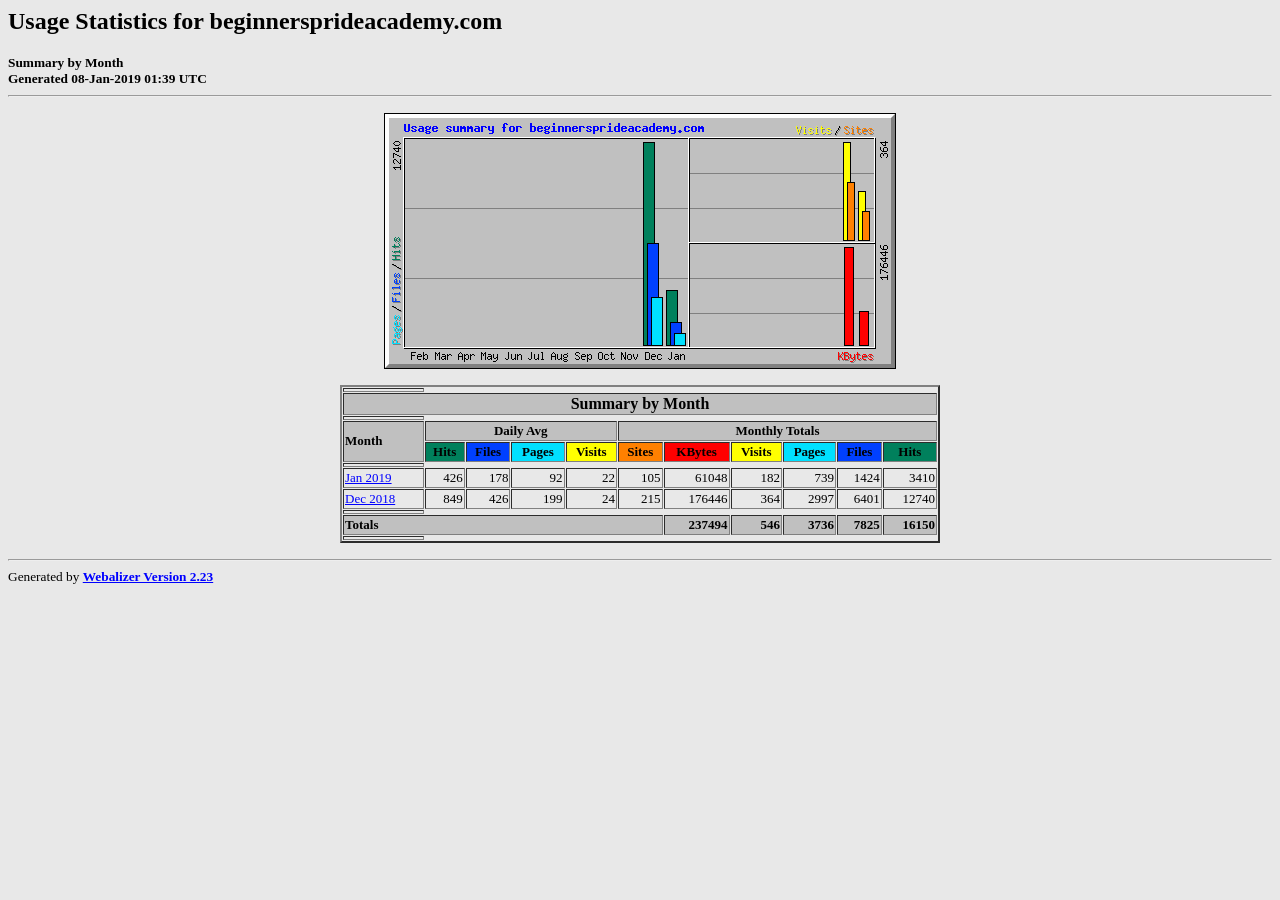
<file: stats/index.html>
<!DOCTYPE HTML PUBLIC "-//W3C//DTD HTML 4.0 Transitional//EN">

<!-- Generated by The Webalizer  Ver. 2.23-08 -->
<!--                                          -->
<!-- Copyright 1997-2013  Bradford L. Barrett -->
<!--                                          -->
<!-- Distributed under the GNU GPL  Version 2 -->
<!--        Full text may be found at:        -->
<!--         http://www.webalizer.org         -->
<!--                                          -->
<!--  Give the power back to the programmers  -->
<!--   Support the Free Software Foundation   -->
<!--           (http://www.fsf.org)           -->
<!--                                          -->
<!-- *** Generated: 08-Jan-2019 01:39 UTC *** -->

<HTML lang="en">
<HEAD>
 <TITLE>Usage Statistics for beginnersprideacademy.com - Summary by Month</TITLE>
</HEAD>

<BODY BGCOLOR="#E8E8E8" TEXT="#000000" LINK="#0000FF" VLINK="#FF0000">
<H2>Usage Statistics for beginnersprideacademy.com</H2>
<SMALL><STRONG>
Summary by Month<BR>
Generated 08-Jan-2019 01:39 UTC<BR>
</STRONG></SMALL>
<CENTER>
<HR>
<P>
<IMG SRC="usage.png" ALT="Usage summary for beginnersprideacademy.com" HEIGHT=256 WIDTH=512><P>
<TABLE WIDTH=600 BORDER=2 CELLSPACING=1 CELLPADDING=1>
<TR><TH HEIGHT=4></TH></TR>
<TR><TH COLSPAN=11 BGCOLOR="#C0C0C0" ALIGN=center>Summary by Month</TH></TR>
<TR><TH HEIGHT=4></TH></TR>
<TR><TH ALIGN=left ROWSPAN=2 BGCOLOR="#C0C0C0"><FONT SIZE="-1">Month</FONT></TH>
<TH ALIGN=center COLSPAN=4 BGCOLOR="#C0C0C0"><FONT SIZE="-1">Daily Avg</FONT></TH>
<TH ALIGN=center COLSPAN=6 BGCOLOR="#C0C0C0"><FONT SIZE="-1">Monthly Totals</FONT></TH></TR>
<TR><TH ALIGN=center BGCOLOR="#00805c"><FONT SIZE="-1">Hits</FONT></TH>
<TH ALIGN=center BGCOLOR="#0040ff"><FONT SIZE="-1">Files</FONT></TH>
<TH ALIGN=center BGCOLOR="#00e0ff"><FONT SIZE="-1">Pages</FONT></TH>
<TH ALIGN=center BGCOLOR="#ffff00"><FONT SIZE="-1">Visits</FONT></TH>
<TH ALIGN=center BGCOLOR="#ff8000"><FONT SIZE="-1">Sites</FONT></TH>
<TH ALIGN=center BGCOLOR="#ff0000"><FONT SIZE="-1">KBytes</FONT></TH>
<TH ALIGN=center BGCOLOR="#ffff00"><FONT SIZE="-1">Visits</FONT></TH>
<TH ALIGN=center BGCOLOR="#00e0ff"><FONT SIZE="-1">Pages</FONT></TH>
<TH ALIGN=center BGCOLOR="#0040ff"><FONT SIZE="-1">Files</FONT></TH>
<TH ALIGN=center BGCOLOR="#00805c"><FONT SIZE="-1">Hits</FONT></TH></TR>
<TR><TH HEIGHT=4></TH></TR>
<TR><TD NOWRAP><A HREF="usage_201901.html"><FONT SIZE="-1">Jan 2019</FONT></A></TD>
<TD ALIGN=right><FONT SIZE="-1">426</FONT></TD>
<TD ALIGN=right><FONT SIZE="-1">178</FONT></TD>
<TD ALIGN=right><FONT SIZE="-1">92</FONT></TD>
<TD ALIGN=right><FONT SIZE="-1">22</FONT></TD>
<TD ALIGN=right><FONT SIZE="-1">105</FONT></TD>
<TD ALIGN=right><FONT SIZE="-1">61048</FONT></TD>
<TD ALIGN=right><FONT SIZE="-1">182</FONT></TD>
<TD ALIGN=right><FONT SIZE="-1">739</FONT></TD>
<TD ALIGN=right><FONT SIZE="-1">1424</FONT></TD>
<TD ALIGN=right><FONT SIZE="-1">3410</FONT></TD></TR>
<TR><TD NOWRAP><A HREF="usage_201812.html"><FONT SIZE="-1">Dec 2018</FONT></A></TD>
<TD ALIGN=right><FONT SIZE="-1">849</FONT></TD>
<TD ALIGN=right><FONT SIZE="-1">426</FONT></TD>
<TD ALIGN=right><FONT SIZE="-1">199</FONT></TD>
<TD ALIGN=right><FONT SIZE="-1">24</FONT></TD>
<TD ALIGN=right><FONT SIZE="-1">215</FONT></TD>
<TD ALIGN=right><FONT SIZE="-1">176446</FONT></TD>
<TD ALIGN=right><FONT SIZE="-1">364</FONT></TD>
<TD ALIGN=right><FONT SIZE="-1">2997</FONT></TD>
<TD ALIGN=right><FONT SIZE="-1">6401</FONT></TD>
<TD ALIGN=right><FONT SIZE="-1">12740</FONT></TD></TR>
<TR><TH HEIGHT=4></TH></TR>
<TR><TH BGCOLOR="#C0C0C0" COLSPAN=6 ALIGN=left><FONT SIZE="-1">Totals</FONT></TH>
<TH BGCOLOR="#C0C0C0" ALIGN=right><FONT SIZE="-1">237494</FONT></TH>
<TH BGCOLOR="#C0C0C0" ALIGN=right><FONT SIZE="-1">546</FONT></TH>
<TH BGCOLOR="#C0C0C0" ALIGN=right><FONT SIZE="-1">3736</FONT></TH>
<TH BGCOLOR="#C0C0C0" ALIGN=right><FONT SIZE="-1">7825</FONT></TH>
<TH BGCOLOR="#C0C0C0" ALIGN=right><FONT SIZE="-1">16150</FONT></TH></TR>
<TR><TH HEIGHT=4></TH></TR>
</TABLE>
</CENTER>
<P>
<HR>
<TABLE WIDTH="100%" CELLPADDING=0 CELLSPACING=0 BORDER=0>
<TR>
<TD ALIGN=left VALIGN=top>
<SMALL>Generated by
<A HREF="http://www.webalizer.org/"><STRONG>Webalizer Version 2.23</STRONG></A>
</SMALL>
</TD>
</TR>
</TABLE>

<!-- Webalizer Version 2.23-08 (Mod: 26-Aug-2013) -->

</BODY>
</HTML>
</file>
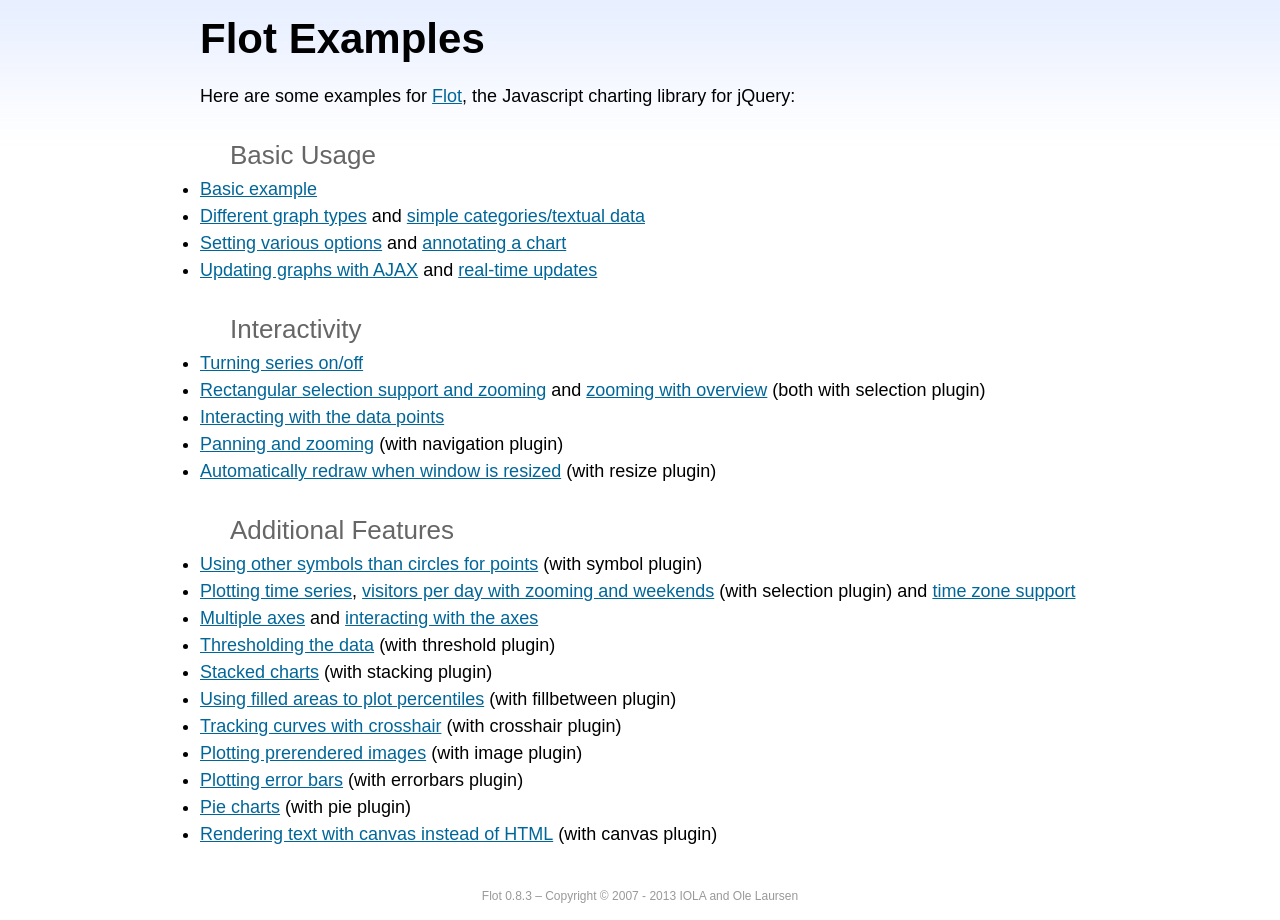
<file: admin/assets/assets/libs/flot/examples/index.html>
<!DOCTYPE html PUBLIC "-//W3C//DTD HTML 4.01//EN" "http://www.w3.org/TR/html4/strict.dtd">
<html>
<head>
	<meta http-equiv="Content-Type" content="text/html; charset=utf-8">
	<title>Flot Examples</title>
	<link href="examples.css" rel="stylesheet" type="text/css">
	<style>

	h3 {
		margin-top: 30px;
		margin-bottom: 5px;
	}

	</style>
	<script language="javascript" type="text/javascript" src="../jquery.js"></script>
	<script language="javascript" type="text/javascript" src="../jquery.flot.js"></script>
	<script type="text/javascript">

	$(function() {

		// Add the Flot version string to the footer

		$("#footer").prepend("Flot " + $.plot.version + " &ndash; ");
	});

	</script>
</head>
<body>

	<div id="header">
		<h2>Flot Examples</h2>
	</div>

	<div id="content">

		<p>Here are some examples for <a href="http://www.flotcharts.org">Flot</a>, the Javascript charting library for jQuery:</p>

		<h3>Basic Usage</h3>

		<ul>
			<li><a href="basic-usage/index.html">Basic example</a></li>
			<li><a href="series-types/index.html">Different graph types</a> and <a href="categories/index.html">simple categories/textual data</a></li>
			<li><a href="basic-options/index.html">Setting various options</a> and <a href="annotating/index.html">annotating a chart</a></li>
			<li><a href="ajax/index.html">Updating graphs with AJAX</a> and <a href="realtime/index.html">real-time updates</a></li>
		</ul>

		<h3>Interactivity</h3>

		<ul>
			<li><a href="series-toggle/index.html">Turning series on/off</a></li>
			<li><a href="selection/index.html">Rectangular selection support and zooming</a> and <a href="zooming/index.html">zooming with overview</a> (both with selection plugin)</li>
			<li><a href="interacting/index.html">Interacting with the data points</a></li>
			<li><a href="navigate/index.html">Panning and zooming</a> (with navigation plugin)</li>
			<li><a href="resize/index.html">Automatically redraw when window is resized</a> (with resize plugin)</li>
		</ul>

		<h3>Additional Features</h3>

		<ul>
			<li><a href="symbols/index.html">Using other symbols than circles for points</a> (with symbol plugin)</li>
			<li><a href="axes-time/index.html">Plotting time series</a>, <a href="visitors/index.html">visitors per day with zooming and weekends</a> (with selection plugin) and <a href="axes-time-zones/index.html">time zone support</a></li>
			<li><a href="axes-multiple/index.html">Multiple axes</a> and <a href="axes-interacting/index.html">interacting with the axes</a></li>
			<li><a href="threshold/index.html">Thresholding the data</a> (with threshold plugin)</li>
			<li><a href="stacking/index.html">Stacked charts</a> (with stacking plugin)</li>
			<li><a href="percentiles/index.html">Using filled areas to plot percentiles</a> (with fillbetween plugin)</li>
			<li><a href="tracking/index.html">Tracking curves with crosshair</a> (with crosshair plugin)</li>
			<li><a href="image/index.html">Plotting prerendered images</a> (with image plugin)</li>
			<li><a href="series-errorbars/index.html">Plotting error bars</a> (with errorbars plugin)</li>
			<li><a href="series-pie/index.html">Pie charts</a> (with pie plugin)</li>
			<li><a href="canvas/index.html">Rendering text with canvas instead of HTML</a> (with canvas plugin)</li>
		</ul>

	</div>

	<div id="footer">
		Copyright &copy; 2007 - 2013 IOLA and Ole Laursen
	</div>

</body>
</html>
</file>
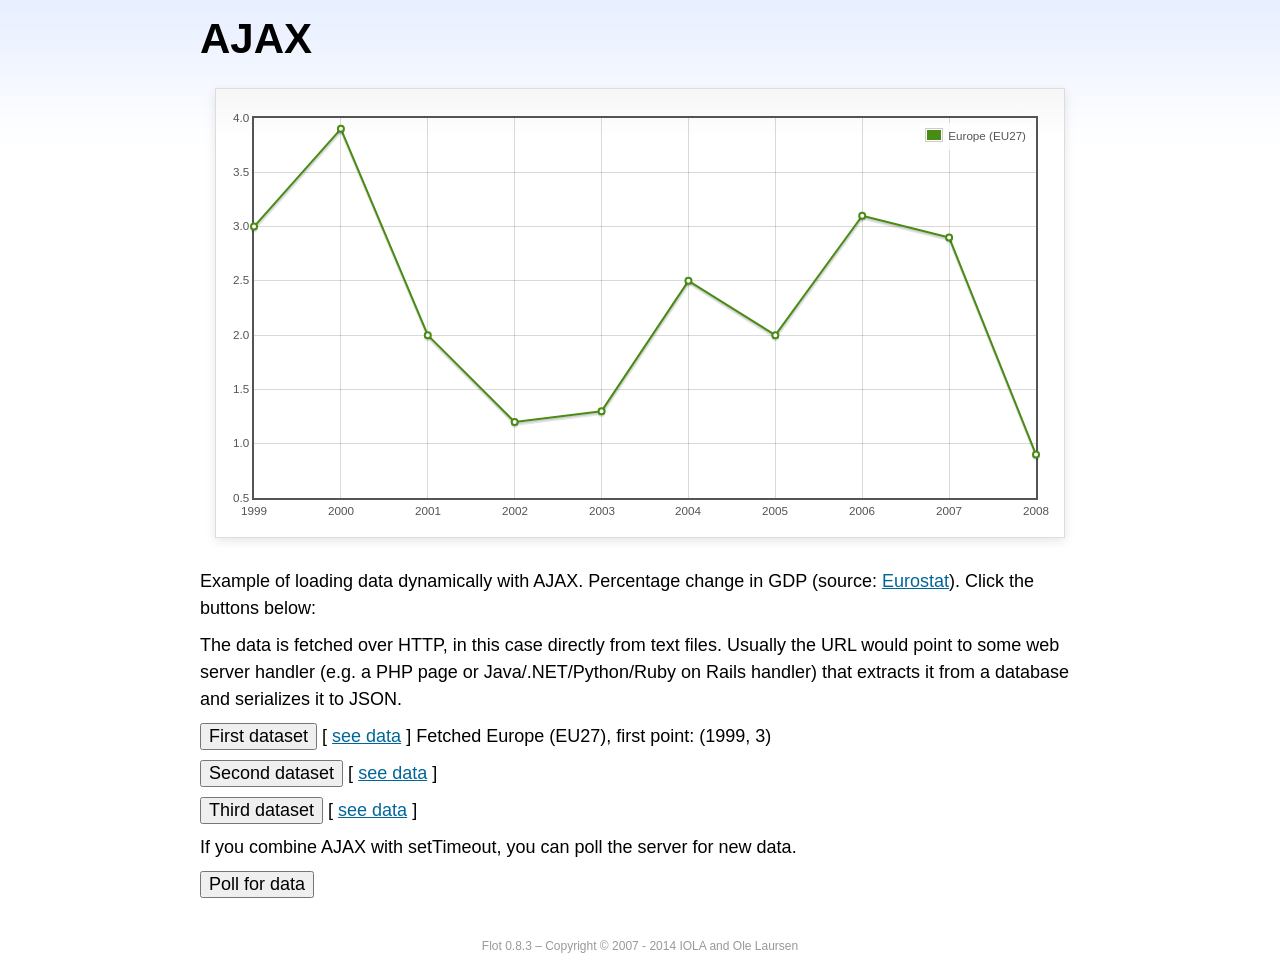
<file: admin/assets/assets/libs/flot/examples/ajax/index.html>
<!DOCTYPE html PUBLIC "-//W3C//DTD HTML 4.01//EN" "http://www.w3.org/TR/html4/strict.dtd">
<html>
<head>
	<meta http-equiv="Content-Type" content="text/html; charset=utf-8">
	<title>Flot Examples: AJAX</title>
	<link href="../examples.css" rel="stylesheet" type="text/css">
	<!--[if lte IE 8]><script language="javascript" type="text/javascript" src="../../excanvas.min.js"></script><![endif]-->
	<script language="javascript" type="text/javascript" src="../../jquery.js"></script>
	<script language="javascript" type="text/javascript" src="../../jquery.flot.js"></script>
	<script type="text/javascript">

	$(function() {

		var options = {
			lines: {
				show: true
			},
			points: {
				show: true
			},
			xaxis: {
				tickDecimals: 0,
				tickSize: 1
			}
		};

		var data = [];

		$.plot("#placeholder", data, options);

		// Fetch one series, adding to what we already have

		var alreadyFetched = {};

		$("button.fetchSeries").click(function () {

			var button = $(this);

			// Find the URL in the link right next to us, then fetch the data

			var dataurl = button.siblings("a").attr("href");

			function onDataReceived(series) {

				// Extract the first coordinate pair; jQuery has parsed it, so
				// the data is now just an ordinary JavaScript object

				var firstcoordinate = "(" + series.data[0][0] + ", " + series.data[0][1] + ")";
				button.siblings("span").text("Fetched " + series.label + ", first point: " + firstcoordinate);

				// Push the new data onto our existing data array

				if (!alreadyFetched[series.label]) {
					alreadyFetched[series.label] = true;
					data.push(series);
				}

				$.plot("#placeholder", data, options);
			}

			$.ajax({
				url: dataurl,
				type: "GET",
				dataType: "json",
				success: onDataReceived
			});
		});

		// Initiate a recurring data update

		$("button.dataUpdate").click(function () {

			data = [];
			alreadyFetched = {};

			$.plot("#placeholder", data, options);

			var iteration = 0;

			function fetchData() {

				++iteration;

				function onDataReceived(series) {

					// Load all the data in one pass; if we only got partial
					// data we could merge it with what we already have.

					data = [ series ];
					$.plot("#placeholder", data, options);
				}

				// Normally we call the same URL - a script connected to a
				// database - but in this case we only have static example
				// files, so we need to modify the URL.

				$.ajax({
					url: "data-eu-gdp-growth-" + iteration + ".json",
					type: "GET",
					dataType: "json",
					success: onDataReceived
				});

				if (iteration < 5) {
					setTimeout(fetchData, 1000);
				} else {
					data = [];
					alreadyFetched = {};
				}
			}

			setTimeout(fetchData, 1000);
		});

		// Load the first series by default, so we don't have an empty plot

		$("button.fetchSeries:first").click();

		// Add the Flot version string to the footer

		$("#footer").prepend("Flot " + $.plot.version + " &ndash; ");
	});

	</script>
</head>
<body>

	<div id="header">
		<h2>AJAX</h2>
	</div>

	<div id="content">

		<div class="demo-container">
			<div id="placeholder" class="demo-placeholder"></div>
		</div>

		<p>Example of loading data dynamically with AJAX. Percentage change in GDP (source: <a href="http://epp.eurostat.ec.europa.eu/tgm/table.do?tab=table&init=1&plugin=1&language=en&pcode=tsieb020">Eurostat</a>). Click the buttons below:</p>

		<p>The data is fetched over HTTP, in this case directly from text files. Usually the URL would point to some web server handler (e.g. a PHP page or Java/.NET/Python/Ruby on Rails handler) that extracts it from a database and serializes it to JSON.</p>

		<p>
			<button class="fetchSeries">First dataset</button>
			[ <a href="data-eu-gdp-growth.json">see data</a> ]
			<span></span>
		</p>

		<p>
			<button class="fetchSeries">Second dataset</button>
			[ <a href="data-japan-gdp-growth.json">see data</a> ]
			<span></span>
		</p>

		<p>
			<button class="fetchSeries">Third dataset</button>
			[ <a href="data-usa-gdp-growth.json">see data</a> ]
			<span></span>
		</p>

		<p>If you combine AJAX with setTimeout, you can poll the server for new data.</p>

		<p>
			<button class="dataUpdate">Poll for data</button>
		</p>

	</div>

	<div id="footer">
		Copyright &copy; 2007 - 2014 IOLA and Ole Laursen
	</div>

</body>
</html>
</file>
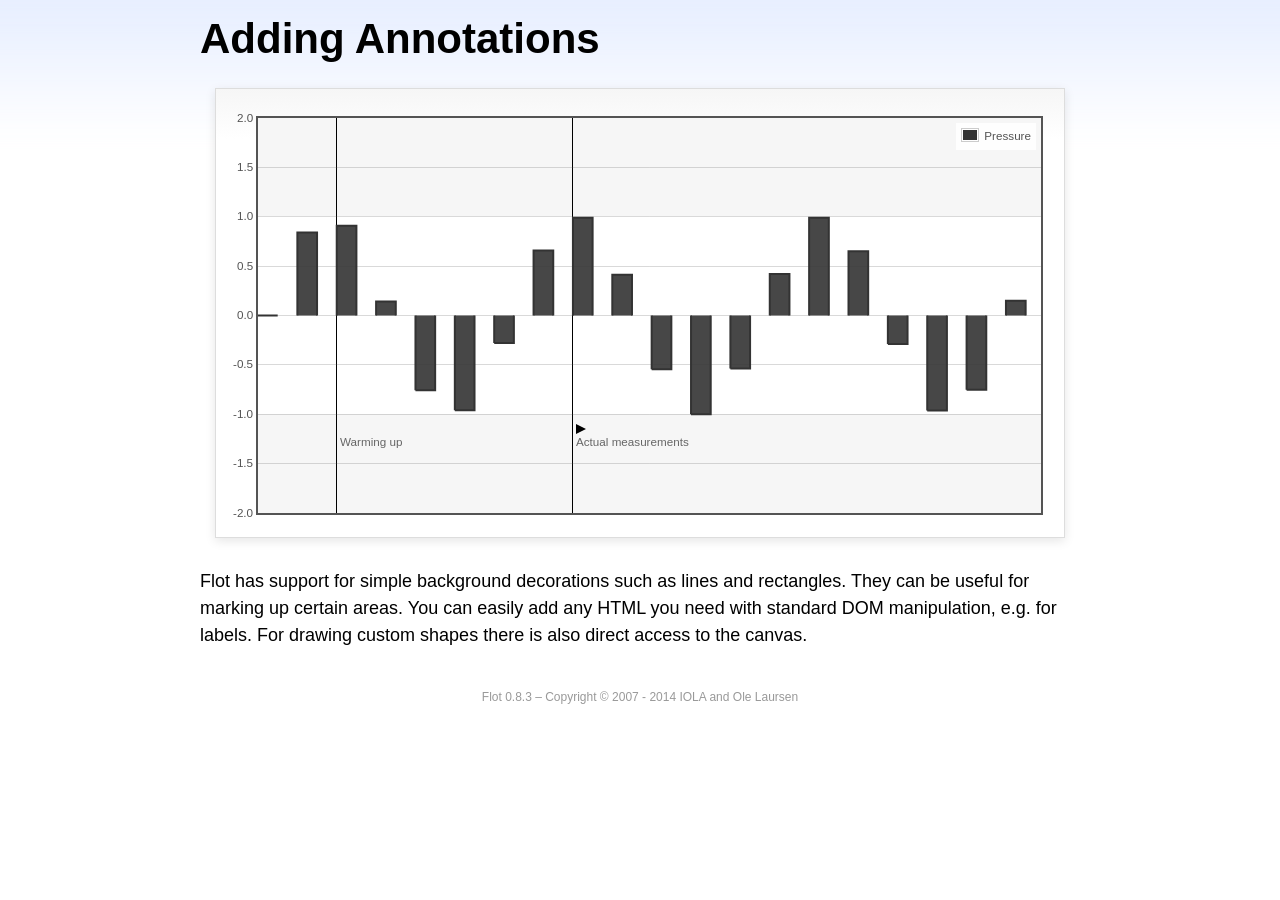
<file: admin/assets/assets/libs/flot/examples/annotating/index.html>
<!DOCTYPE html PUBLIC "-//W3C//DTD HTML 4.01//EN" "http://www.w3.org/TR/html4/strict.dtd">
<html>
<head>
	<meta http-equiv="Content-Type" content="text/html; charset=utf-8">
	<title>Flot Examples: Adding Annotations</title>
	<link href="../examples.css" rel="stylesheet" type="text/css">
	<!--[if lte IE 8]><script language="javascript" type="text/javascript" src="../../excanvas.min.js"></script><![endif]-->
	<script language="javascript" type="text/javascript" src="../../jquery.js"></script>
	<script language="javascript" type="text/javascript" src="../../jquery.flot.js"></script>
	<script type="text/javascript">

	$(function() {

		var d1 = [];
		for (var i = 0; i < 20; ++i) {
			d1.push([i, Math.sin(i)]);
		}

		var data = [{ data: d1, label: "Pressure", color: "#333" }];

		var markings = [
			{ color: "#f6f6f6", yaxis: { from: 1 } },
			{ color: "#f6f6f6", yaxis: { to: -1 } },
			{ color: "#000", lineWidth: 1, xaxis: { from: 2, to: 2 } },
			{ color: "#000", lineWidth: 1, xaxis: { from: 8, to: 8 } }
		];

		var placeholder = $("#placeholder");

		var plot = $.plot(placeholder, data, {
			bars: { show: true, barWidth: 0.5, fill: 0.9 },
			xaxis: { ticks: [], autoscaleMargin: 0.02 },
			yaxis: { min: -2, max: 2 },
			grid: { markings: markings }
		});

		var o = plot.pointOffset({ x: 2, y: -1.2});

		// Append it to the placeholder that Flot already uses for positioning

		placeholder.append("<div style='position:absolute;left:" + (o.left + 4) + "px;top:" + o.top + "px;color:#666;font-size:smaller'>Warming up</div>");

		o = plot.pointOffset({ x: 8, y: -1.2});
		placeholder.append("<div style='position:absolute;left:" + (o.left + 4) + "px;top:" + o.top + "px;color:#666;font-size:smaller'>Actual measurements</div>");

		// Draw a little arrow on top of the last label to demonstrate canvas
		// drawing

		var ctx = plot.getCanvas().getContext("2d");
		ctx.beginPath();
		o.left += 4;
		ctx.moveTo(o.left, o.top);
		ctx.lineTo(o.left, o.top - 10);
		ctx.lineTo(o.left + 10, o.top - 5);
		ctx.lineTo(o.left, o.top);
		ctx.fillStyle = "#000";
		ctx.fill();

		// Add the Flot version string to the footer

		$("#footer").prepend("Flot " + $.plot.version + " &ndash; ");
	});

	</script>
</head>
<body>

	<div id="header">
		<h2>Adding Annotations</h2>
	</div>

	<div id="content">

		<div class="demo-container">
			<div id="placeholder" class="demo-placeholder"></div>
		</div>

		<p>Flot has support for simple background decorations such as lines and rectangles. They can be useful for marking up certain areas. You can easily add any HTML you need with standard DOM manipulation, e.g. for labels. For drawing custom shapes there is also direct access to the canvas.</p>

	</div>

	<div id="footer">
		Copyright &copy; 2007 - 2014 IOLA and Ole Laursen
	</div>

</body>
</html>
</file>
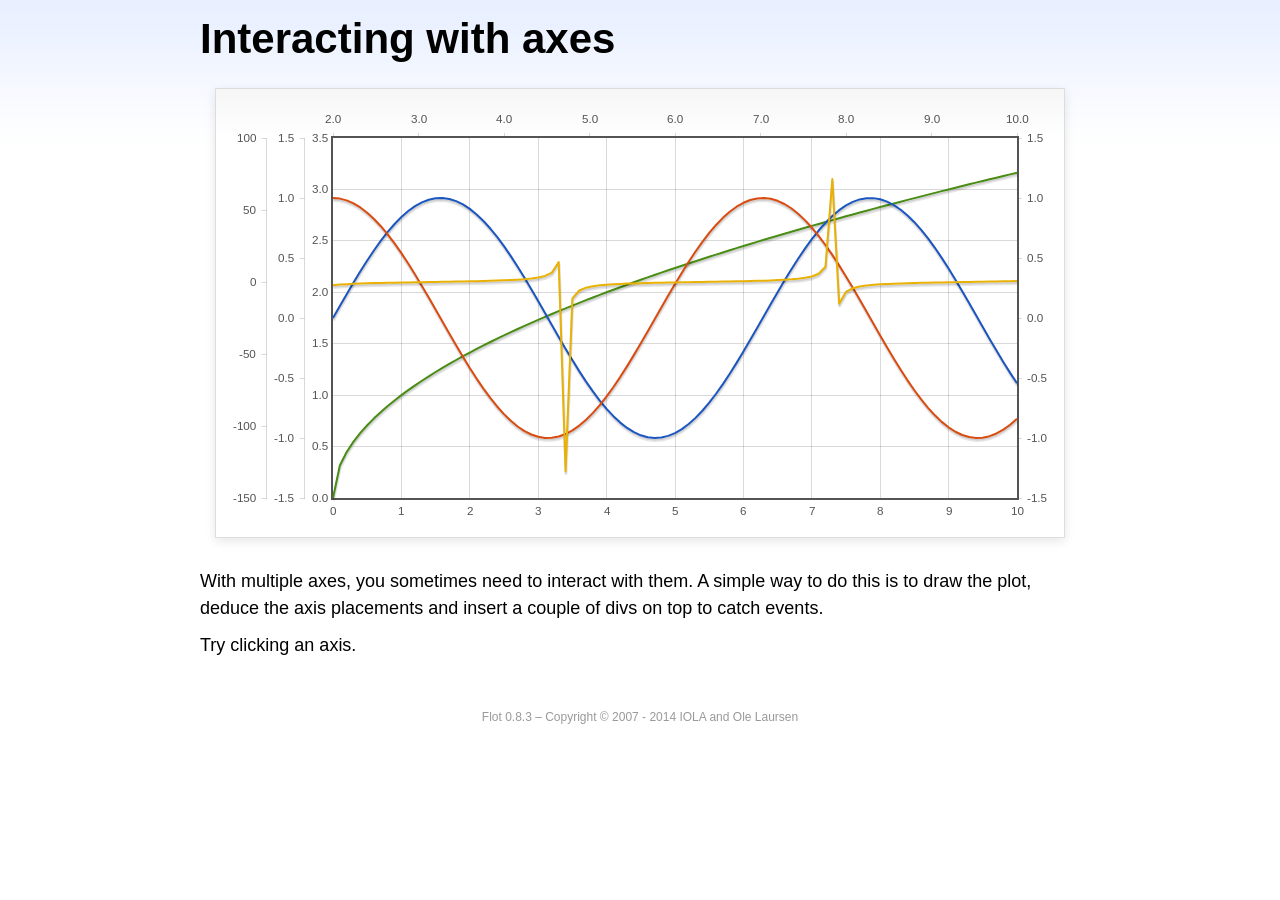
<file: admin/assets/assets/libs/flot/examples/axes-interacting/index.html>
<!DOCTYPE html PUBLIC "-//W3C//DTD HTML 4.01//EN" "http://www.w3.org/TR/html4/strict.dtd">
<html>
<head>
	<meta http-equiv="Content-Type" content="text/html; charset=utf-8">
	<title>Flot Examples: Interacting with axes</title>
	<link href="../examples.css" rel="stylesheet" type="text/css">
	<!--[if lte IE 8]><script language="javascript" type="text/javascript" src="../../excanvas.min.js"></script><![endif]-->
	<script language="javascript" type="text/javascript" src="../../jquery.js"></script>
	<script language="javascript" type="text/javascript" src="../../jquery.flot.js"></script>
	<script type="text/javascript">

	$(function() {

		function generate(start, end, fn) {
			var res = [];
			for (var i = 0; i <= 100; ++i) {
				var x = start + i / 100 * (end - start);
				res.push([x, fn(x)]);
			}
			return res;
		}

		var data = [
			{ data: generate(0, 10, function (x) { return Math.sqrt(x);}), xaxis: 1, yaxis:1 },
			{ data: generate(0, 10, function (x) { return Math.sin(x);}), xaxis: 1, yaxis:2 },
			{ data: generate(0, 10, function (x) { return Math.cos(x);}), xaxis: 1, yaxis:3 },
			{ data: generate(2, 10, function (x) { return Math.tan(x);}), xaxis: 2, yaxis: 4 }
		];

		var plot = $.plot("#placeholder", data, {
			xaxes: [
				{ position: 'bottom' },
				{ position: 'top'}
			],
			yaxes: [
				{ position: 'left' },
				{ position: 'left' },
				{ position: 'right' },
				{ position: 'left' }
			]
		});

		// Create a div for each axis

		$.each(plot.getAxes(), function (i, axis) {
			if (!axis.show)
				return;

			var box = axis.box;

			$("<div class='axisTarget' style='position:absolute; left:" + box.left + "px; top:" + box.top + "px; width:" + box.width +  "px; height:" + box.height + "px'></div>")
				.data("axis.direction", axis.direction)
				.data("axis.n", axis.n)
				.css({ backgroundColor: "#f00", opacity: 0, cursor: "pointer" })
				.appendTo(plot.getPlaceholder())
				.hover(
					function () { $(this).css({ opacity: 0.10 }) },
					function () { $(this).css({ opacity: 0 }) }
				)
				.click(function () {
					$("#click").text("You clicked the " + axis.direction + axis.n + "axis!")
				});
		});

		// Add the Flot version string to the footer

		$("#footer").prepend("Flot " + $.plot.version + " &ndash; ");
	});

	</script>
</head>
<body>

	<div id="header">
		<h2>Interacting with axes</h2>
	</div>

	<div id="content">

		<div class="demo-container">
			<div id="placeholder" class="demo-placeholder"></div>
		</div>

		<p>With multiple axes, you sometimes need to interact with them. A simple way to do this is to draw the plot, deduce the axis placements and insert a couple of divs on top to catch events.</p>

		<p>Try clicking an axis.</p>

		<p id="click"></p>

	</div>

	<div id="footer">
		Copyright &copy; 2007 - 2014 IOLA and Ole Laursen
	</div>

</body>
</html>
</file>
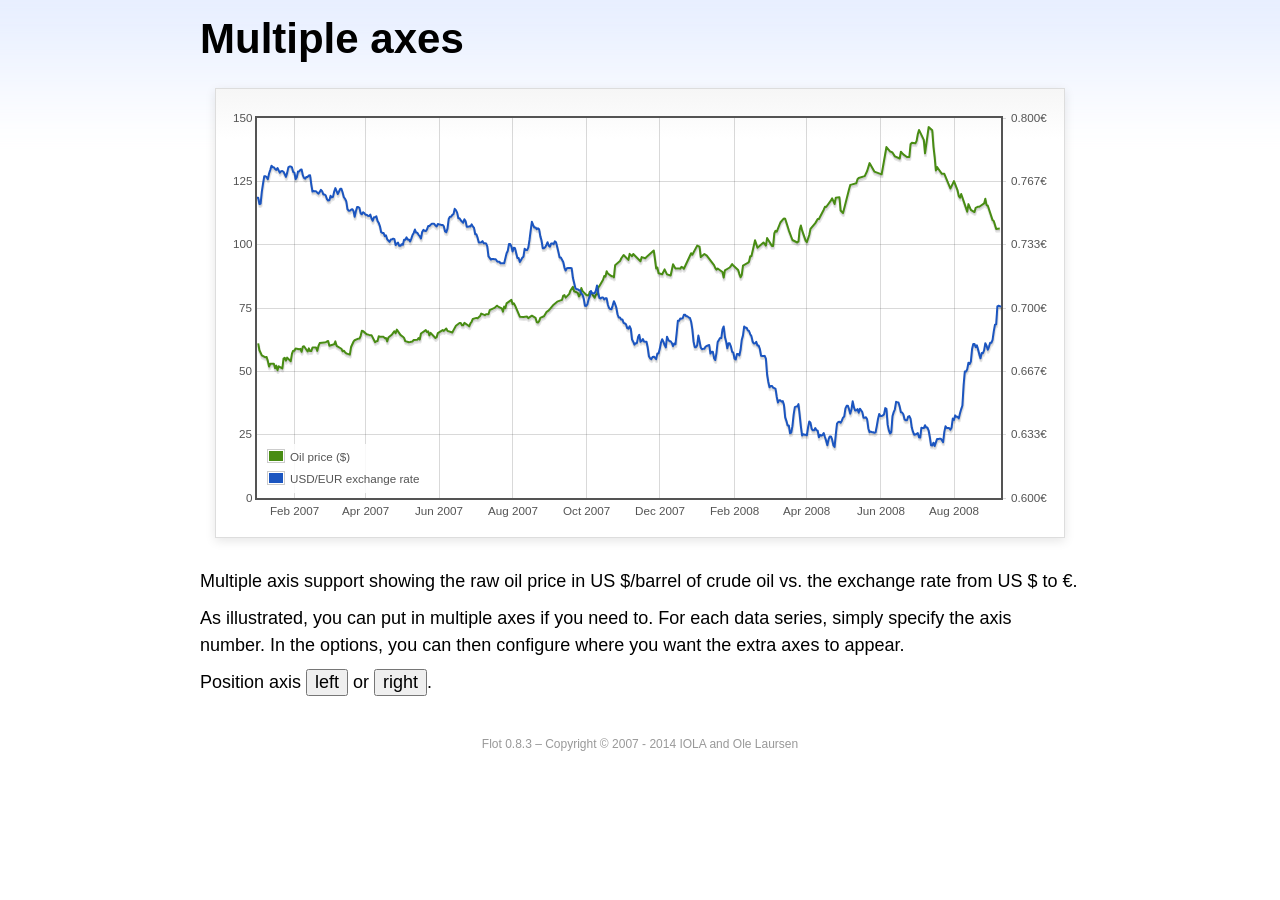
<file: admin/assets/assets/libs/flot/examples/axes-multiple/index.html>
<!DOCTYPE html PUBLIC "-//W3C//DTD HTML 4.01//EN" "http://www.w3.org/TR/html4/strict.dtd">
<html>
<head>
	<meta http-equiv="Content-Type" content="text/html; charset=utf-8">
	<title>Flot Examples: Multiple Axes</title>
	<link href="../examples.css" rel="stylesheet" type="text/css">
	<!--[if lte IE 8]><script language="javascript" type="text/javascript" src="../../excanvas.min.js"></script><![endif]-->
	<script language="javascript" type="text/javascript" src="../../jquery.js"></script>
	<script language="javascript" type="text/javascript" src="../../jquery.flot.js"></script>
	<script language="javascript" type="text/javascript" src="../../jquery.flot.time.js"></script>
	<script type="text/javascript">

	$(function() {

		var oilprices = [[1167692400000,61.05], [1167778800000,58.32], [1167865200000,57.35], [1167951600000,56.31], [1168210800000,55.55], [1168297200000,55.64], [1168383600000,54.02], [1168470000000,51.88], [1168556400000,52.99], [1168815600000,52.99], [1168902000000,51.21], [1168988400000,52.24], [1169074800000,50.48], [1169161200000,51.99], [1169420400000,51.13], [1169506800000,55.04], [1169593200000,55.37], [1169679600000,54.23], [1169766000000,55.42], [1170025200000,54.01], [1170111600000,56.97], [1170198000000,58.14], [1170284400000,58.14], [1170370800000,59.02], [1170630000000,58.74], [1170716400000,58.88], [1170802800000,57.71], [1170889200000,59.71], [1170975600000,59.89], [1171234800000,57.81], [1171321200000,59.06], [1171407600000,58.00], [1171494000000,57.99], [1171580400000,59.39], [1171839600000,59.39], [1171926000000,58.07], [1172012400000,60.07], [1172098800000,61.14], [1172444400000,61.39], [1172530800000,61.46], [1172617200000,61.79], [1172703600000,62.00], [1172790000000,60.07], [1173135600000,60.69], [1173222000000,61.82], [1173308400000,60.05], [1173654000000,58.91], [1173740400000,57.93], [1173826800000,58.16], [1173913200000,57.55], [1173999600000,57.11], [1174258800000,56.59], [1174345200000,59.61], [1174518000000,61.69], [1174604400000,62.28], [1174860000000,62.91], [1174946400000,62.93], [1175032800000,64.03], [1175119200000,66.03], [1175205600000,65.87], [1175464800000,64.64], [1175637600000,64.38], [1175724000000,64.28], [1175810400000,64.28], [1176069600000,61.51], [1176156000000,61.89], [1176242400000,62.01], [1176328800000,63.85], [1176415200000,63.63], [1176674400000,63.61], [1176760800000,63.10], [1176847200000,63.13], [1176933600000,61.83], [1177020000000,63.38], [1177279200000,64.58], [1177452000000,65.84], [1177538400000,65.06], [1177624800000,66.46], [1177884000000,64.40], [1178056800000,63.68], [1178143200000,63.19], [1178229600000,61.93], [1178488800000,61.47], [1178575200000,61.55], [1178748000000,61.81], [1178834400000,62.37], [1179093600000,62.46], [1179180000000,63.17], [1179266400000,62.55], [1179352800000,64.94], [1179698400000,66.27], [1179784800000,65.50], [1179871200000,65.77], [1179957600000,64.18], [1180044000000,65.20], [1180389600000,63.15], [1180476000000,63.49], [1180562400000,65.08], [1180908000000,66.30], [1180994400000,65.96], [1181167200000,66.93], [1181253600000,65.98], [1181599200000,65.35], [1181685600000,66.26], [1181858400000,68.00], [1182117600000,69.09], [1182204000000,69.10], [1182290400000,68.19], [1182376800000,68.19], [1182463200000,69.14], [1182722400000,68.19], [1182808800000,67.77], [1182895200000,68.97], [1182981600000,69.57], [1183068000000,70.68], [1183327200000,71.09], [1183413600000,70.92], [1183586400000,71.81], [1183672800000,72.81], [1183932000000,72.19], [1184018400000,72.56], [1184191200000,72.50], [1184277600000,74.15], [1184623200000,75.05], [1184796000000,75.92], [1184882400000,75.57], [1185141600000,74.89], [1185228000000,73.56], [1185314400000,75.57], [1185400800000,74.95], [1185487200000,76.83], [1185832800000,78.21], [1185919200000,76.53], [1186005600000,76.86], [1186092000000,76.00], [1186437600000,71.59], [1186696800000,71.47], [1186956000000,71.62], [1187042400000,71.00], [1187301600000,71.98], [1187560800000,71.12], [1187647200000,69.47], [1187733600000,69.26], [1187820000000,69.83], [1187906400000,71.09], [1188165600000,71.73], [1188338400000,73.36], [1188511200000,74.04], [1188856800000,76.30], [1189116000000,77.49], [1189461600000,78.23], [1189548000000,79.91], [1189634400000,80.09], [1189720800000,79.10], [1189980000000,80.57], [1190066400000,81.93], [1190239200000,83.32], [1190325600000,81.62], [1190584800000,80.95], [1190671200000,79.53], [1190757600000,80.30], [1190844000000,82.88], [1190930400000,81.66], [1191189600000,80.24], [1191276000000,80.05], [1191362400000,79.94], [1191448800000,81.44], [1191535200000,81.22], [1191794400000,79.02], [1191880800000,80.26], [1191967200000,80.30], [1192053600000,83.08], [1192140000000,83.69], [1192399200000,86.13], [1192485600000,87.61], [1192572000000,87.40], [1192658400000,89.47], [1192744800000,88.60], [1193004000000,87.56], [1193090400000,87.56], [1193176800000,87.10], [1193263200000,91.86], [1193612400000,93.53], [1193698800000,94.53], [1193871600000,95.93], [1194217200000,93.98], [1194303600000,96.37], [1194476400000,95.46], [1194562800000,96.32], [1195081200000,93.43], [1195167600000,95.10], [1195426800000,94.64], [1195513200000,95.10], [1196031600000,97.70], [1196118000000,94.42], [1196204400000,90.62], [1196290800000,91.01], [1196377200000,88.71], [1196636400000,88.32], [1196809200000,90.23], [1196982000000,88.28], [1197241200000,87.86], [1197327600000,90.02], [1197414000000,92.25], [1197586800000,90.63], [1197846000000,90.63], [1197932400000,90.49], [1198018800000,91.24], [1198105200000,91.06], [1198191600000,90.49], [1198710000000,96.62], [1198796400000,96.00], [1199142000000,99.62], [1199314800000,99.18], [1199401200000,95.09], [1199660400000,96.33], [1199833200000,95.67], [1200351600000,91.90], [1200438000000,90.84], [1200524400000,90.13], [1200610800000,90.57], [1200956400000,89.21], [1201042800000,86.99], [1201129200000,89.85], [1201474800000,90.99], [1201561200000,91.64], [1201647600000,92.33], [1201734000000,91.75], [1202079600000,90.02], [1202166000000,88.41], [1202252400000,87.14], [1202338800000,88.11], [1202425200000,91.77], [1202770800000,92.78], [1202857200000,93.27], [1202943600000,95.46], [1203030000000,95.46], [1203289200000,101.74], [1203462000000,98.81], [1203894000000,100.88], [1204066800000,99.64], [1204153200000,102.59], [1204239600000,101.84], [1204498800000,99.52], [1204585200000,99.52], [1204671600000,104.52], [1204758000000,105.47], [1204844400000,105.15], [1205103600000,108.75], [1205276400000,109.92], [1205362800000,110.33], [1205449200000,110.21], [1205708400000,105.68], [1205967600000,101.84], [1206313200000,100.86], [1206399600000,101.22], [1206486000000,105.90], [1206572400000,107.58], [1206658800000,105.62], [1206914400000,101.58], [1207000800000,100.98], [1207173600000,103.83], [1207260000000,106.23], [1207605600000,108.50], [1207778400000,110.11], [1207864800000,110.14], [1208210400000,113.79], [1208296800000,114.93], [1208383200000,114.86], [1208728800000,117.48], [1208815200000,118.30], [1208988000000,116.06], [1209074400000,118.52], [1209333600000,118.75], [1209420000000,113.46], [1209592800000,112.52], [1210024800000,121.84], [1210111200000,123.53], [1210197600000,123.69], [1210543200000,124.23], [1210629600000,125.80], [1210716000000,126.29], [1211148000000,127.05], [1211320800000,129.07], [1211493600000,132.19], [1211839200000,128.85], [1212357600000,127.76], [1212703200000,138.54], [1212962400000,136.80], [1213135200000,136.38], [1213308000000,134.86], [1213653600000,134.01], [1213740000000,136.68], [1213912800000,135.65], [1214172000000,134.62], [1214258400000,134.62], [1214344800000,134.62], [1214431200000,139.64], [1214517600000,140.21], [1214776800000,140.00], [1214863200000,140.97], [1214949600000,143.57], [1215036000000,145.29], [1215381600000,141.37], [1215468000000,136.04], [1215727200000,146.40], [1215986400000,145.18], [1216072800000,138.74], [1216159200000,134.60], [1216245600000,129.29], [1216332000000,130.65], [1216677600000,127.95], [1216850400000,127.95], [1217282400000,122.19], [1217455200000,124.08], [1217541600000,125.10], [1217800800000,121.41], [1217887200000,119.17], [1217973600000,118.58], [1218060000000,120.02], [1218405600000,114.45], [1218492000000,113.01], [1218578400000,116.00], [1218751200000,113.77], [1219010400000,112.87], [1219096800000,114.53], [1219269600000,114.98], [1219356000000,114.98], [1219701600000,116.27], [1219788000000,118.15], [1219874400000,115.59], [1219960800000,115.46], [1220306400000,109.71], [1220392800000,109.35], [1220565600000,106.23], [1220824800000,106.34]];

		var exchangerates = [[1167606000000,0.7580], [1167692400000,0.7580], [1167778800000,0.75470], [1167865200000,0.75490], [1167951600000,0.76130], [1168038000000,0.76550], [1168124400000,0.76930], [1168210800000,0.76940], [1168297200000,0.76880], [1168383600000,0.76780], [1168470000000,0.77080], [1168556400000,0.77270], [1168642800000,0.77490], [1168729200000,0.77410], [1168815600000,0.77410], [1168902000000,0.77320], [1168988400000,0.77270], [1169074800000,0.77370], [1169161200000,0.77240], [1169247600000,0.77120], [1169334000000,0.7720], [1169420400000,0.77210], [1169506800000,0.77170], [1169593200000,0.77040], [1169679600000,0.7690], [1169766000000,0.77110], [1169852400000,0.7740], [1169938800000,0.77450], [1170025200000,0.77450], [1170111600000,0.7740], [1170198000000,0.77160], [1170284400000,0.77130], [1170370800000,0.76780], [1170457200000,0.76880], [1170543600000,0.77180], [1170630000000,0.77180], [1170716400000,0.77280], [1170802800000,0.77290], [1170889200000,0.76980], [1170975600000,0.76850], [1171062000000,0.76810], [1171148400000,0.7690], [1171234800000,0.7690], [1171321200000,0.76980], [1171407600000,0.76990], [1171494000000,0.76510], [1171580400000,0.76130], [1171666800000,0.76160], [1171753200000,0.76140], [1171839600000,0.76140], [1171926000000,0.76070], [1172012400000,0.76020], [1172098800000,0.76110], [1172185200000,0.76220], [1172271600000,0.76150], [1172358000000,0.75980], [1172444400000,0.75980], [1172530800000,0.75920], [1172617200000,0.75730], [1172703600000,0.75660], [1172790000000,0.75670], [1172876400000,0.75910], [1172962800000,0.75820], [1173049200000,0.75850], [1173135600000,0.76130], [1173222000000,0.76310], [1173308400000,0.76150], [1173394800000,0.760], [1173481200000,0.76130], [1173567600000,0.76270], [1173654000000,0.76270], [1173740400000,0.76080], [1173826800000,0.75830], [1173913200000,0.75750], [1173999600000,0.75620], [1174086000000,0.7520], [1174172400000,0.75120], [1174258800000,0.75120], [1174345200000,0.75170], [1174431600000,0.7520], [1174518000000,0.75110], [1174604400000,0.7480], [1174690800000,0.75090], [1174777200000,0.75310], [1174860000000,0.75310], [1174946400000,0.75270], [1175032800000,0.74980], [1175119200000,0.74930], [1175205600000,0.75040], [1175292000000,0.750], [1175378400000,0.74910], [1175464800000,0.74910], [1175551200000,0.74850], [1175637600000,0.74840], [1175724000000,0.74920], [1175810400000,0.74710], [1175896800000,0.74590], [1175983200000,0.74770], [1176069600000,0.74770], [1176156000000,0.74830], [1176242400000,0.74580], [1176328800000,0.74480], [1176415200000,0.7430], [1176501600000,0.73990], [1176588000000,0.73950], [1176674400000,0.73950], [1176760800000,0.73780], [1176847200000,0.73820], [1176933600000,0.73620], [1177020000000,0.73550], [1177106400000,0.73480], [1177192800000,0.73610], [1177279200000,0.73610], [1177365600000,0.73650], [1177452000000,0.73620], [1177538400000,0.73310], [1177624800000,0.73390], [1177711200000,0.73440], [1177797600000,0.73270], [1177884000000,0.73270], [1177970400000,0.73360], [1178056800000,0.73330], [1178143200000,0.73590], [1178229600000,0.73590], [1178316000000,0.73720], [1178402400000,0.7360], [1178488800000,0.7360], [1178575200000,0.7350], [1178661600000,0.73650], [1178748000000,0.73840], [1178834400000,0.73950], [1178920800000,0.74130], [1179007200000,0.73970], [1179093600000,0.73960], [1179180000000,0.73850], [1179266400000,0.73780], [1179352800000,0.73660], [1179439200000,0.740], [1179525600000,0.74110], [1179612000000,0.74060], [1179698400000,0.74050], [1179784800000,0.74140], [1179871200000,0.74310], [1179957600000,0.74310], [1180044000000,0.74380], [1180130400000,0.74430], [1180216800000,0.74430], [1180303200000,0.74430], [1180389600000,0.74340], [1180476000000,0.74290], [1180562400000,0.74420], [1180648800000,0.7440], [1180735200000,0.74390], [1180821600000,0.74370], [1180908000000,0.74370], [1180994400000,0.74290], [1181080800000,0.74030], [1181167200000,0.73990], [1181253600000,0.74180], [1181340000000,0.74680], [1181426400000,0.7480], [1181512800000,0.7480], [1181599200000,0.7490], [1181685600000,0.74940], [1181772000000,0.75220], [1181858400000,0.75150], [1181944800000,0.75020], [1182031200000,0.74720], [1182117600000,0.74720], [1182204000000,0.74620], [1182290400000,0.74550], [1182376800000,0.74490], [1182463200000,0.74670], [1182549600000,0.74580], [1182636000000,0.74270], [1182722400000,0.74270], [1182808800000,0.7430], [1182895200000,0.74290], [1182981600000,0.7440], [1183068000000,0.7430], [1183154400000,0.74220], [1183240800000,0.73880], [1183327200000,0.73880], [1183413600000,0.73690], [1183500000000,0.73450], [1183586400000,0.73450], [1183672800000,0.73450], [1183759200000,0.73520], [1183845600000,0.73410], [1183932000000,0.73410], [1184018400000,0.7340], [1184104800000,0.73240], [1184191200000,0.72720], [1184277600000,0.72640], [1184364000000,0.72550], [1184450400000,0.72580], [1184536800000,0.72580], [1184623200000,0.72560], [1184709600000,0.72570], [1184796000000,0.72470], [1184882400000,0.72430], [1184968800000,0.72440], [1185055200000,0.72350], [1185141600000,0.72350], [1185228000000,0.72350], [1185314400000,0.72350], [1185400800000,0.72620], [1185487200000,0.72880], [1185573600000,0.73010], [1185660000000,0.73370], [1185746400000,0.73370], [1185832800000,0.73240], [1185919200000,0.72970], [1186005600000,0.73170], [1186092000000,0.73150], [1186178400000,0.72880], [1186264800000,0.72630], [1186351200000,0.72630], [1186437600000,0.72420], [1186524000000,0.72530], [1186610400000,0.72640], [1186696800000,0.7270], [1186783200000,0.73120], [1186869600000,0.73050], [1186956000000,0.73050], [1187042400000,0.73180], [1187128800000,0.73580], [1187215200000,0.74090], [1187301600000,0.74540], [1187388000000,0.74370], [1187474400000,0.74240], [1187560800000,0.74240], [1187647200000,0.74150], [1187733600000,0.74190], [1187820000000,0.74140], [1187906400000,0.73770], [1187992800000,0.73550], [1188079200000,0.73150], [1188165600000,0.73150], [1188252000000,0.7320], [1188338400000,0.73320], [1188424800000,0.73460], [1188511200000,0.73280], [1188597600000,0.73230], [1188684000000,0.7340], [1188770400000,0.7340], [1188856800000,0.73360], [1188943200000,0.73510], [1189029600000,0.73460], [1189116000000,0.73210], [1189202400000,0.72940], [1189288800000,0.72660], [1189375200000,0.72660], [1189461600000,0.72540], [1189548000000,0.72420], [1189634400000,0.72130], [1189720800000,0.71970], [1189807200000,0.72090], [1189893600000,0.7210], [1189980000000,0.7210], [1190066400000,0.7210], [1190152800000,0.72090], [1190239200000,0.71590], [1190325600000,0.71330], [1190412000000,0.71050], [1190498400000,0.70990], [1190584800000,0.70990], [1190671200000,0.70930], [1190757600000,0.70930], [1190844000000,0.70760], [1190930400000,0.7070], [1191016800000,0.70490], [1191103200000,0.70120], [1191189600000,0.70110], [1191276000000,0.70190], [1191362400000,0.70460], [1191448800000,0.70630], [1191535200000,0.70890], [1191621600000,0.70770], [1191708000000,0.70770], [1191794400000,0.70770], [1191880800000,0.70910], [1191967200000,0.71180], [1192053600000,0.70790], [1192140000000,0.70530], [1192226400000,0.7050], [1192312800000,0.70550], [1192399200000,0.70550], [1192485600000,0.70450], [1192572000000,0.70510], [1192658400000,0.70510], [1192744800000,0.70170], [1192831200000,0.70], [1192917600000,0.69950], [1193004000000,0.69940], [1193090400000,0.70140], [1193176800000,0.70360], [1193263200000,0.70210], [1193349600000,0.70020], [1193436000000,0.69670], [1193522400000,0.6950], [1193612400000,0.6950], [1193698800000,0.69390], [1193785200000,0.6940], [1193871600000,0.69220], [1193958000000,0.69190], [1194044400000,0.69140], [1194130800000,0.68940], [1194217200000,0.68910], [1194303600000,0.69040], [1194390000000,0.6890], [1194476400000,0.68340], [1194562800000,0.68230], [1194649200000,0.68070], [1194735600000,0.68150], [1194822000000,0.68150], [1194908400000,0.68470], [1194994800000,0.68590], [1195081200000,0.68220], [1195167600000,0.68270], [1195254000000,0.68370], [1195340400000,0.68230], [1195426800000,0.68220], [1195513200000,0.68220], [1195599600000,0.67920], [1195686000000,0.67460], [1195772400000,0.67350], [1195858800000,0.67310], [1195945200000,0.67420], [1196031600000,0.67440], [1196118000000,0.67390], [1196204400000,0.67310], [1196290800000,0.67610], [1196377200000,0.67610], [1196463600000,0.67850], [1196550000000,0.68180], [1196636400000,0.68360], [1196722800000,0.68230], [1196809200000,0.68050], [1196895600000,0.67930], [1196982000000,0.68490], [1197068400000,0.68330], [1197154800000,0.68250], [1197241200000,0.68250], [1197327600000,0.68160], [1197414000000,0.67990], [1197500400000,0.68130], [1197586800000,0.68090], [1197673200000,0.68680], [1197759600000,0.69330], [1197846000000,0.69330], [1197932400000,0.69450], [1198018800000,0.69440], [1198105200000,0.69460], [1198191600000,0.69640], [1198278000000,0.69650], [1198364400000,0.69560], [1198450800000,0.69560], [1198537200000,0.6950], [1198623600000,0.69480], [1198710000000,0.69280], [1198796400000,0.68870], [1198882800000,0.68240], [1198969200000,0.67940], [1199055600000,0.67940], [1199142000000,0.68030], [1199228400000,0.68550], [1199314800000,0.68240], [1199401200000,0.67910], [1199487600000,0.67830], [1199574000000,0.67850], [1199660400000,0.67850], [1199746800000,0.67970], [1199833200000,0.680], [1199919600000,0.68030], [1200006000000,0.68050], [1200092400000,0.6760], [1200178800000,0.6770], [1200265200000,0.6770], [1200351600000,0.67360], [1200438000000,0.67260], [1200524400000,0.67640], [1200610800000,0.68210], [1200697200000,0.68310], [1200783600000,0.68420], [1200870000000,0.68420], [1200956400000,0.68870], [1201042800000,0.69030], [1201129200000,0.68480], [1201215600000,0.68240], [1201302000000,0.67880], [1201388400000,0.68140], [1201474800000,0.68140], [1201561200000,0.67970], [1201647600000,0.67690], [1201734000000,0.67650], [1201820400000,0.67330], [1201906800000,0.67290], [1201993200000,0.67580], [1202079600000,0.67580], [1202166000000,0.6750], [1202252400000,0.6780], [1202338800000,0.68330], [1202425200000,0.68560], [1202511600000,0.69030], [1202598000000,0.68960], [1202684400000,0.68960], [1202770800000,0.68820], [1202857200000,0.68790], [1202943600000,0.68620], [1203030000000,0.68520], [1203116400000,0.68230], [1203202800000,0.68130], [1203289200000,0.68130], [1203375600000,0.68220], [1203462000000,0.68020], [1203548400000,0.68020], [1203634800000,0.67840], [1203721200000,0.67480], [1203807600000,0.67470], [1203894000000,0.67470], [1203980400000,0.67480], [1204066800000,0.67330], [1204153200000,0.6650], [1204239600000,0.66110], [1204326000000,0.65830], [1204412400000,0.6590], [1204498800000,0.6590], [1204585200000,0.65810], [1204671600000,0.65780], [1204758000000,0.65740], [1204844400000,0.65320], [1204930800000,0.65020], [1205017200000,0.65140], [1205103600000,0.65140], [1205190000000,0.65070], [1205276400000,0.6510], [1205362800000,0.64890], [1205449200000,0.64240], [1205535600000,0.64060], [1205622000000,0.63820], [1205708400000,0.63820], [1205794800000,0.63410], [1205881200000,0.63440], [1205967600000,0.63780], [1206054000000,0.64390], [1206140400000,0.64780], [1206226800000,0.64810], [1206313200000,0.64810], [1206399600000,0.64940], [1206486000000,0.64380], [1206572400000,0.63770], [1206658800000,0.63290], [1206745200000,0.63360], [1206831600000,0.63330], [1206914400000,0.63330], [1207000800000,0.6330], [1207087200000,0.63710], [1207173600000,0.64030], [1207260000000,0.63960], [1207346400000,0.63640], [1207432800000,0.63560], [1207519200000,0.63560], [1207605600000,0.63680], [1207692000000,0.63570], [1207778400000,0.63540], [1207864800000,0.6320], [1207951200000,0.63320], [1208037600000,0.63280], [1208124000000,0.63310], [1208210400000,0.63420], [1208296800000,0.63210], [1208383200000,0.63020], [1208469600000,0.62780], [1208556000000,0.63080], [1208642400000,0.63240], [1208728800000,0.63240], [1208815200000,0.63070], [1208901600000,0.62770], [1208988000000,0.62690], [1209074400000,0.63350], [1209160800000,0.63920], [1209247200000,0.640], [1209333600000,0.64010], [1209420000000,0.63960], [1209506400000,0.64070], [1209592800000,0.64230], [1209679200000,0.64290], [1209765600000,0.64720], [1209852000000,0.64850], [1209938400000,0.64860], [1210024800000,0.64670], [1210111200000,0.64440], [1210197600000,0.64670], [1210284000000,0.65090], [1210370400000,0.64780], [1210456800000,0.64610], [1210543200000,0.64610], [1210629600000,0.64680], [1210716000000,0.64490], [1210802400000,0.6470], [1210888800000,0.64610], [1210975200000,0.64520], [1211061600000,0.64220], [1211148000000,0.64220], [1211234400000,0.64250], [1211320800000,0.64140], [1211407200000,0.63660], [1211493600000,0.63460], [1211580000000,0.6350], [1211666400000,0.63460], [1211752800000,0.63460], [1211839200000,0.63430], [1211925600000,0.63460], [1212012000000,0.63790], [1212098400000,0.64160], [1212184800000,0.64420], [1212271200000,0.64310], [1212357600000,0.64310], [1212444000000,0.64350], [1212530400000,0.6440], [1212616800000,0.64730], [1212703200000,0.64690], [1212789600000,0.63860], [1212876000000,0.63560], [1212962400000,0.6340], [1213048800000,0.63460], [1213135200000,0.6430], [1213221600000,0.64520], [1213308000000,0.64670], [1213394400000,0.65060], [1213480800000,0.65040], [1213567200000,0.65030], [1213653600000,0.64810], [1213740000000,0.64510], [1213826400000,0.6450], [1213912800000,0.64410], [1213999200000,0.64140], [1214085600000,0.64090], [1214172000000,0.64090], [1214258400000,0.64280], [1214344800000,0.64310], [1214431200000,0.64180], [1214517600000,0.63710], [1214604000000,0.63490], [1214690400000,0.63330], [1214776800000,0.63340], [1214863200000,0.63380], [1214949600000,0.63420], [1215036000000,0.6320], [1215122400000,0.63180], [1215208800000,0.6370], [1215295200000,0.63680], [1215381600000,0.63680], [1215468000000,0.63830], [1215554400000,0.63710], [1215640800000,0.63710], [1215727200000,0.63550], [1215813600000,0.6320], [1215900000000,0.62770], [1215986400000,0.62760], [1216072800000,0.62910], [1216159200000,0.62740], [1216245600000,0.62930], [1216332000000,0.63110], [1216418400000,0.6310], [1216504800000,0.63120], [1216591200000,0.63120], [1216677600000,0.63040], [1216764000000,0.62940], [1216850400000,0.63480], [1216936800000,0.63780], [1217023200000,0.63680], [1217109600000,0.63680], [1217196000000,0.63680], [1217282400000,0.6360], [1217368800000,0.6370], [1217455200000,0.64180], [1217541600000,0.64110], [1217628000000,0.64350], [1217714400000,0.64270], [1217800800000,0.64270], [1217887200000,0.64190], [1217973600000,0.64460], [1218060000000,0.64680], [1218146400000,0.64870], [1218232800000,0.65940], [1218319200000,0.66660], [1218405600000,0.66660], [1218492000000,0.66780], [1218578400000,0.67120], [1218664800000,0.67050], [1218751200000,0.67180], [1218837600000,0.67840], [1218924000000,0.68110], [1219010400000,0.68110], [1219096800000,0.67940], [1219183200000,0.68040], [1219269600000,0.67810], [1219356000000,0.67560], [1219442400000,0.67350], [1219528800000,0.67630], [1219615200000,0.67620], [1219701600000,0.67770], [1219788000000,0.68150], [1219874400000,0.68020], [1219960800000,0.6780], [1220047200000,0.67960], [1220133600000,0.68170], [1220220000000,0.68170], [1220306400000,0.68320], [1220392800000,0.68770], [1220479200000,0.69120], [1220565600000,0.69140], [1220652000000,0.70090], [1220738400000,0.70120], [1220824800000,0.7010], [1220911200000,0.70050]];

		function euroFormatter(v, axis) {
			return v.toFixed(axis.tickDecimals) + "€";
		}

		function doPlot(position) {
			$.plot("#placeholder", [
				{ data: oilprices, label: "Oil price ($)" },
				{ data: exchangerates, label: "USD/EUR exchange rate", yaxis: 2 }
			], {
				xaxes: [ { mode: "time" } ],
				yaxes: [ { min: 0 }, {
					// align if we are to the right
					alignTicksWithAxis: position == "right" ? 1 : null,
					position: position,
					tickFormatter: euroFormatter
				} ],
				legend: { position: "sw" }
			});
		}

		doPlot("right");

		$("button").click(function () {
			doPlot($(this).text());
		});

		// Add the Flot version string to the footer

		$("#footer").prepend("Flot " + $.plot.version + " &ndash; ");
	});

	</script>
</head>
<body>

	<div id="header">
		<h2>Multiple axes</h2>
	</div>

	<div id="content">

		<div class="demo-container">
			<div id="placeholder" class="demo-placeholder"></div>
		</div>

		<p>Multiple axis support showing the raw oil price in US $/barrel of crude oil vs. the exchange rate from US $ to €.</p>

		<p>As illustrated, you can put in multiple axes if you need to. For each data series, simply specify the axis number. In the options, you can then configure where you want the extra axes to appear.</p>

		<p>Position axis <button>left</button> or <button>right</button>.</p>

	</div>

	<div id="footer">
		Copyright &copy; 2007 - 2014 IOLA and Ole Laursen
	</div>

</body>
</html>
</file>
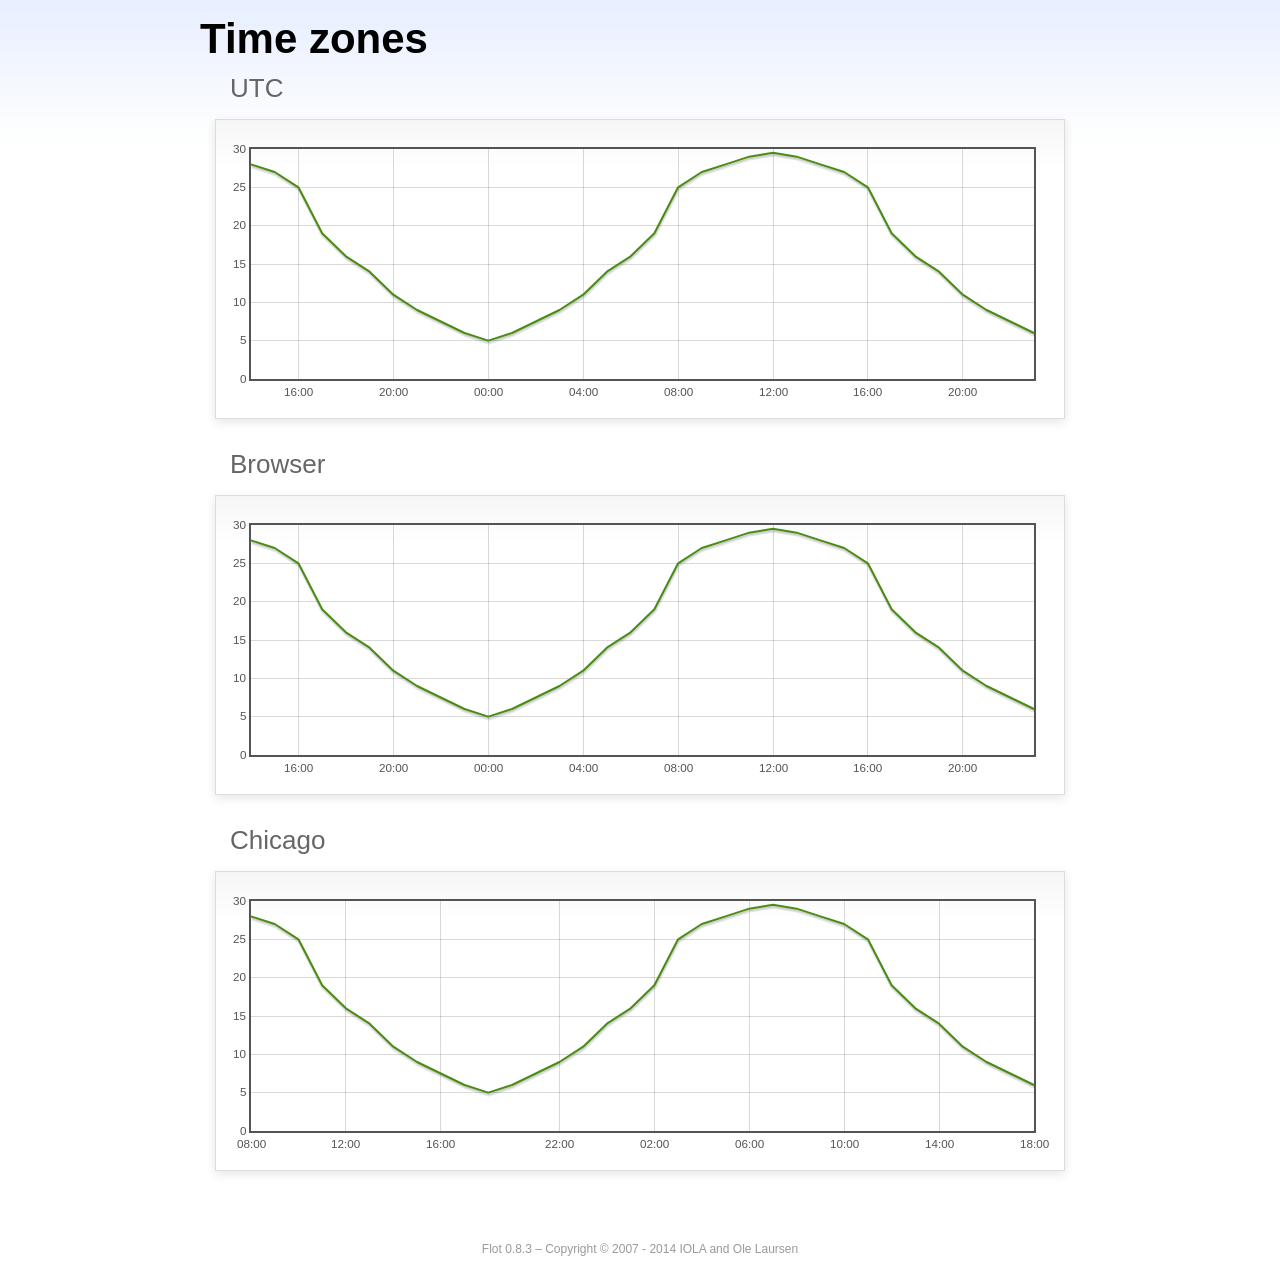
<file: admin/assets/assets/libs/flot/examples/axes-time-zones/index.html>
<!DOCTYPE html PUBLIC "-//W3C//DTD HTML 4.01//EN" "http://www.w3.org/TR/html4/strict.dtd">
<html>
<head>
	<meta http-equiv="Content-Type" content="text/html; charset=utf-8">
	<title>Flot Examples: Time zones</title>
	<link href="../examples.css" rel="stylesheet" type="text/css">
	<!--[if lte IE 8]><script language="javascript" type="text/javascript" src="../../excanvas.min.js"></script><![endif]-->
	<script language="javascript" type="text/javascript" src="../../jquery.js"></script>
	<script language="javascript" type="text/javascript" src="../../jquery.flot.js"></script>
	<script language="javascript" type="text/javascript" src="../../jquery.flot.time.js"></script>
	<script language="javascript" type="text/javascript" src="date.js"></script>
	<script type="text/javascript">

	$(function() {

		timezoneJS.timezone.zoneFileBasePath = "tz";
		timezoneJS.timezone.defaultZoneFile = [];
		timezoneJS.timezone.init({async: false});

		var d = [
			[Date.UTC(2011, 2, 12, 14, 0, 0), 28],
			[Date.UTC(2011, 2, 12, 15, 0, 0), 27],
			[Date.UTC(2011, 2, 12, 16, 0, 0), 25],
			[Date.UTC(2011, 2, 12, 17, 0, 0), 19],
			[Date.UTC(2011, 2, 12, 18, 0, 0), 16],
			[Date.UTC(2011, 2, 12, 19, 0, 0), 14],
			[Date.UTC(2011, 2, 12, 20, 0, 0), 11],
			[Date.UTC(2011, 2, 12, 21, 0, 0), 9],
			[Date.UTC(2011, 2, 12, 22, 0, 0), 7.5],
			[Date.UTC(2011, 2, 12, 23, 0, 0), 6],
			[Date.UTC(2011, 2, 13, 0, 0, 0), 5],
			[Date.UTC(2011, 2, 13, 1, 0, 0), 6],
			[Date.UTC(2011, 2, 13, 2, 0, 0), 7.5],
			[Date.UTC(2011, 2, 13, 3, 0, 0), 9],
			[Date.UTC(2011, 2, 13, 4, 0, 0), 11],
			[Date.UTC(2011, 2, 13, 5, 0, 0), 14],
			[Date.UTC(2011, 2, 13, 6, 0, 0), 16],
			[Date.UTC(2011, 2, 13, 7, 0, 0), 19],
			[Date.UTC(2011, 2, 13, 8, 0, 0), 25],
			[Date.UTC(2011, 2, 13, 9, 0, 0), 27],
			[Date.UTC(2011, 2, 13, 10, 0, 0), 28],
			[Date.UTC(2011, 2, 13, 11, 0, 0), 29],
			[Date.UTC(2011, 2, 13, 12, 0, 0), 29.5],
			[Date.UTC(2011, 2, 13, 13, 0, 0), 29],
			[Date.UTC(2011, 2, 13, 14, 0, 0), 28],
			[Date.UTC(2011, 2, 13, 15, 0, 0), 27],
			[Date.UTC(2011, 2, 13, 16, 0, 0), 25],
			[Date.UTC(2011, 2, 13, 17, 0, 0), 19],
			[Date.UTC(2011, 2, 13, 18, 0, 0), 16],
			[Date.UTC(2011, 2, 13, 19, 0, 0), 14],
			[Date.UTC(2011, 2, 13, 20, 0, 0), 11],
			[Date.UTC(2011, 2, 13, 21, 0, 0), 9],
			[Date.UTC(2011, 2, 13, 22, 0, 0), 7.5],
			[Date.UTC(2011, 2, 13, 23, 0, 0), 6]
		];

		var plot = $.plot("#placeholderUTC", [d], {
			xaxis: {
				mode: "time"
			}
		});

		var plot = $.plot("#placeholderLocal", [d], {
			xaxis: {
				mode: "time",
				timezone: "browser"
			}
		});

		var plot = $.plot("#placeholderChicago", [d], {
			xaxis: {
				mode: "time",
				timezone: "America/Chicago"
			}
		});

		// Add the Flot version string to the footer

		$("#footer").prepend("Flot " + $.plot.version + " &ndash; ");
	});

	</script>
</head>
<body>

	<div id="header">
		<h2>Time zones</h2>
	</div>

	<div id="content">

		<h3>UTC</h3>
		<div class="demo-container" style="height: 300px;">
			<div id="placeholderUTC" class="demo-placeholder"></div>
		</div>

		<h3>Browser</h3>
		<div class="demo-container" style="height: 300px;">
			<div id="placeholderLocal" class="demo-placeholder"></div>
		</div>

		<h3>Chicago</h3>
		<div class="demo-container" style="height: 300px;">
			<div id="placeholderChicago" class="demo-placeholder"></div>
		</div>

	</div>

	<div id="footer">
		Copyright &copy; 2007 - 2014 IOLA and Ole Laursen
	</div>

</body>
</html>
</file>
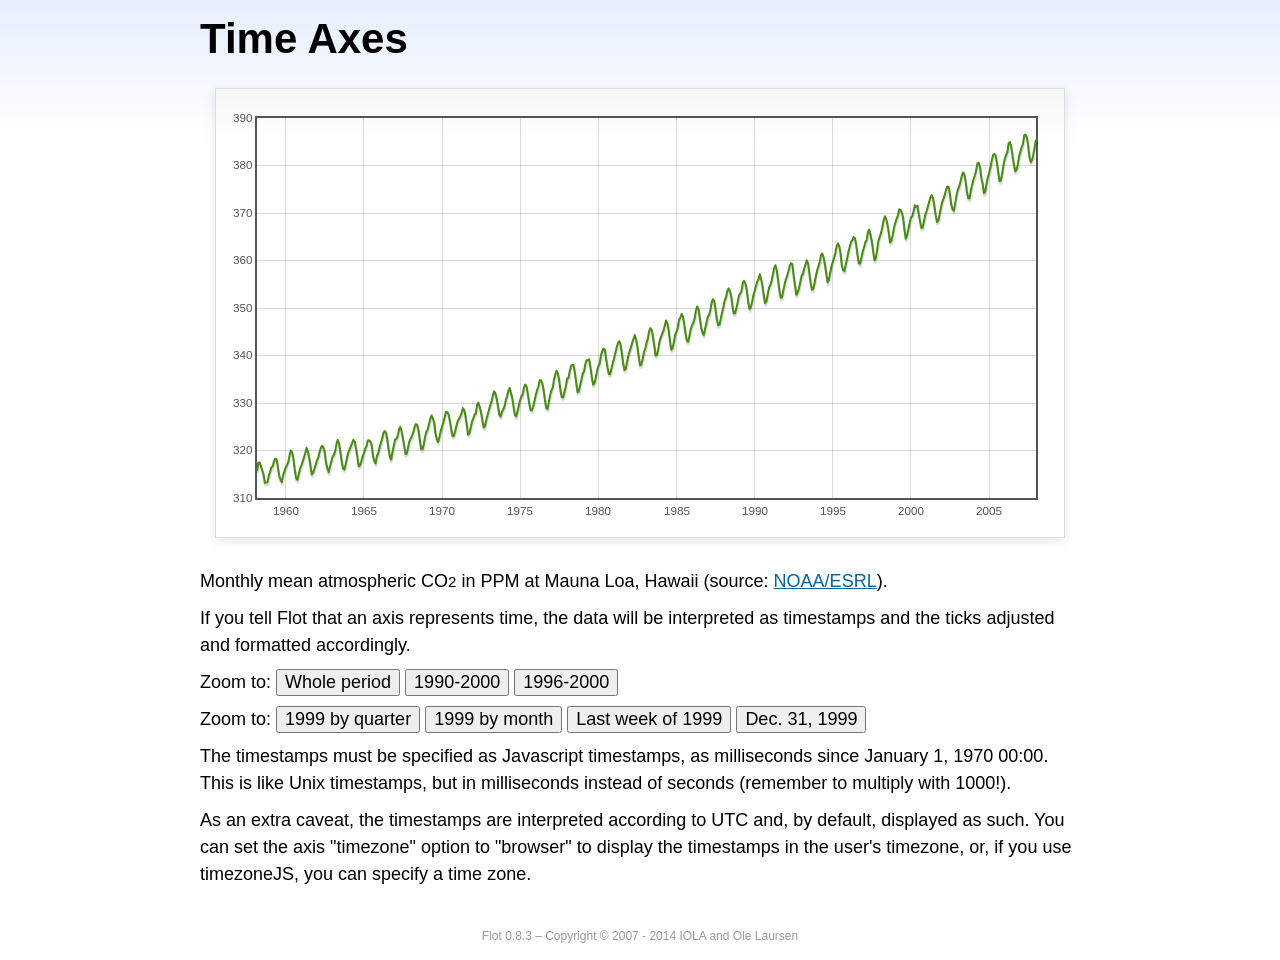
<file: admin/assets/assets/libs/flot/examples/axes-time/index.html>
<!DOCTYPE html PUBLIC "-//W3C//DTD HTML 4.01//EN" "http://www.w3.org/TR/html4/strict.dtd">
<html>
<head>
	<meta http-equiv="Content-Type" content="text/html; charset=utf-8">
	<title>Flot Examples: Time Axes</title>
	<link href="../examples.css" rel="stylesheet" type="text/css">
	<!--[if lte IE 8]><script language="javascript" type="text/javascript" src="../../excanvas.min.js"></script><![endif]-->
	<script language="javascript" type="text/javascript" src="../../jquery.js"></script>
	<script language="javascript" type="text/javascript" src="../../jquery.flot.js"></script>
	<script language="javascript" type="text/javascript" src="../../jquery.flot.time.js"></script>
	<script type="text/javascript">

	$(function() {

		var d = [[-373597200000, 315.71], [-370918800000, 317.45], [-368326800000, 317.50], [-363056400000, 315.86], [-360378000000, 314.93], [-357699600000, 313.19], [-352429200000, 313.34], [-349837200000, 314.67], [-347158800000, 315.58], [-344480400000, 316.47], [-342061200000, 316.65], [-339382800000, 317.71], [-336790800000, 318.29], [-334112400000, 318.16], [-331520400000, 316.55], [-328842000000, 314.80], [-326163600000, 313.84], [-323571600000, 313.34], [-320893200000, 314.81], [-318301200000, 315.59], [-315622800000, 316.43], [-312944400000, 316.97], [-310438800000, 317.58], [-307760400000, 319.03], [-305168400000, 320.03], [-302490000000, 319.59], [-299898000000, 318.18], [-297219600000, 315.91], [-294541200000, 314.16], [-291949200000, 313.83], [-289270800000, 315.00], [-286678800000, 316.19], [-284000400000, 316.89], [-281322000000, 317.70], [-278902800000, 318.54], [-276224400000, 319.48], [-273632400000, 320.58], [-270954000000, 319.78], [-268362000000, 318.58], [-265683600000, 316.79], [-263005200000, 314.99], [-260413200000, 315.31], [-257734800000, 316.10], [-255142800000, 317.01], [-252464400000, 317.94], [-249786000000, 318.56], [-247366800000, 319.69], [-244688400000, 320.58], [-242096400000, 321.01], [-239418000000, 320.61], [-236826000000, 319.61], [-234147600000, 317.40], [-231469200000, 316.26], [-228877200000, 315.42], [-226198800000, 316.69], [-223606800000, 317.69], [-220928400000, 318.74], [-218250000000, 319.08], [-215830800000, 319.86], [-213152400000, 321.39], [-210560400000, 322.24], [-207882000000, 321.47], [-205290000000, 319.74], [-202611600000, 317.77], [-199933200000, 316.21], [-197341200000, 315.99], [-194662800000, 317.07], [-192070800000, 318.36], [-189392400000, 319.57], [-178938000000, 322.23], [-176259600000, 321.89], [-173667600000, 320.44], [-170989200000, 318.70], [-168310800000, 316.70], [-165718800000, 316.87], [-163040400000, 317.68], [-160448400000, 318.71], [-157770000000, 319.44], [-155091600000, 320.44], [-152672400000, 320.89], [-149994000000, 322.13], [-147402000000, 322.16], [-144723600000, 321.87], [-142131600000, 321.21], [-139453200000, 318.87], [-136774800000, 317.81], [-134182800000, 317.30], [-131504400000, 318.87], [-128912400000, 319.42], [-126234000000, 320.62], [-123555600000, 321.59], [-121136400000, 322.39], [-118458000000, 323.70], [-115866000000, 324.07], [-113187600000, 323.75], [-110595600000, 322.40], [-107917200000, 320.37], [-105238800000, 318.64], [-102646800000, 318.10], [-99968400000, 319.79], [-97376400000, 321.03], [-94698000000, 322.33], [-92019600000, 322.50], [-89600400000, 323.04], [-86922000000, 324.42], [-84330000000, 325.00], [-81651600000, 324.09], [-79059600000, 322.55], [-76381200000, 320.92], [-73702800000, 319.26], [-71110800000, 319.39], [-68432400000, 320.72], [-65840400000, 321.96], [-63162000000, 322.57], [-60483600000, 323.15], [-57978000000, 323.89], [-55299600000, 325.02], [-52707600000, 325.57], [-50029200000, 325.36], [-47437200000, 324.14], [-44758800000, 322.11], [-42080400000, 320.33], [-39488400000, 320.25], [-36810000000, 321.32], [-34218000000, 322.90], [-31539600000, 324.00], [-28861200000, 324.42], [-26442000000, 325.64], [-23763600000, 326.66], [-21171600000, 327.38], [-18493200000, 326.70], [-15901200000, 325.89], [-13222800000, 323.67], [-10544400000, 322.38], [-7952400000, 321.78], [-5274000000, 322.85], [-2682000000, 324.12], [-3600000, 325.06], [2674800000, 325.98], [5094000000, 326.93], [7772400000, 328.13], [10364400000, 328.07], [13042800000, 327.66], [15634800000, 326.35], [18313200000, 324.69], [20991600000, 323.10], [23583600000, 323.07], [26262000000, 324.01], [28854000000, 325.13], [31532400000, 326.17], [34210800000, 326.68], [36630000000, 327.18], [39308400000, 327.78], [41900400000, 328.92], [44578800000, 328.57], [47170800000, 327.37], [49849200000, 325.43], [52527600000, 323.36], [55119600000, 323.56], [57798000000, 324.80], [60390000000, 326.01], [63068400000, 326.77], [65746800000, 327.63], [68252400000, 327.75], [70930800000, 329.72], [73522800000, 330.07], [76201200000, 329.09], [78793200000, 328.05], [81471600000, 326.32], [84150000000, 324.84], [86742000000, 325.20], [89420400000, 326.50], [92012400000, 327.55], [94690800000, 328.54], [97369200000, 329.56], [99788400000, 330.30], [102466800000, 331.50], [105058800000, 332.48], [107737200000, 332.07], [110329200000, 330.87], [113007600000, 329.31], [115686000000, 327.51], [118278000000, 327.18], [120956400000, 328.16], [123548400000, 328.64], [126226800000, 329.35], [128905200000, 330.71], [131324400000, 331.48], [134002800000, 332.65], [136594800000, 333.16], [139273200000, 332.06], [141865200000, 330.99], [144543600000, 329.17], [147222000000, 327.41], [149814000000, 327.20], [152492400000, 328.33], [155084400000, 329.50], [157762800000, 330.68], [160441200000, 331.41], [162860400000, 331.85], [165538800000, 333.29], [168130800000, 333.91], [170809200000, 333.40], [173401200000, 331.78], [176079600000, 329.88], [178758000000, 328.57], [181350000000, 328.46], [184028400000, 329.26], [189298800000, 331.71], [191977200000, 332.76], [194482800000, 333.48], [197161200000, 334.78], [199753200000, 334.78], [202431600000, 334.17], [205023600000, 332.78], [207702000000, 330.64], [210380400000, 328.95], [212972400000, 328.77], [215650800000, 330.23], [218242800000, 331.69], [220921200000, 332.70], [223599600000, 333.24], [226018800000, 334.96], [228697200000, 336.04], [231289200000, 336.82], [233967600000, 336.13], [236559600000, 334.73], [239238000000, 332.52], [241916400000, 331.19], [244508400000, 331.19], [247186800000, 332.35], [249778800000, 333.47], [252457200000, 335.11], [255135600000, 335.26], [257554800000, 336.60], [260233200000, 337.77], [262825200000, 338.00], [265503600000, 337.99], [268095600000, 336.48], [270774000000, 334.37], [273452400000, 332.27], [276044400000, 332.41], [278722800000, 333.76], [281314800000, 334.83], [283993200000, 336.21], [286671600000, 336.64], [289090800000, 338.12], [291769200000, 339.02], [294361200000, 339.02], [297039600000, 339.20], [299631600000, 337.58], [302310000000, 335.55], [304988400000, 333.89], [307580400000, 334.14], [310258800000, 335.26], [312850800000, 336.71], [315529200000, 337.81], [318207600000, 338.29], [320713200000, 340.04], [323391600000, 340.86], [325980000000, 341.47], [328658400000, 341.26], [331250400000, 339.29], [333928800000, 337.60], [336607200000, 336.12], [339202800000, 336.08], [341881200000, 337.22], [344473200000, 338.34], [347151600000, 339.36], [349830000000, 340.51], [352249200000, 341.57], [354924000000, 342.56], [357516000000, 343.01], [360194400000, 342.47], [362786400000, 340.71], [365464800000, 338.52], [368143200000, 336.96], [370738800000, 337.13], [373417200000, 338.58], [376009200000, 339.89], [378687600000, 340.93], [381366000000, 341.69], [383785200000, 342.69], [389052000000, 344.30], [391730400000, 343.43], [394322400000, 341.88], [397000800000, 339.89], [399679200000, 337.95], [402274800000, 338.10], [404953200000, 339.27], [407545200000, 340.67], [410223600000, 341.42], [412902000000, 342.68], [415321200000, 343.46], [417996000000, 345.10], [420588000000, 345.76], [423266400000, 345.36], [425858400000, 343.91], [428536800000, 342.05], [431215200000, 340.00], [433810800000, 340.12], [436489200000, 341.33], [439081200000, 342.94], [441759600000, 343.87], [444438000000, 344.60], [446943600000, 345.20], [452210400000, 347.36], [454888800000, 346.74], [457480800000, 345.41], [460159200000, 343.01], [462837600000, 341.23], [465433200000, 341.52], [468111600000, 342.86], [470703600000, 344.41], [473382000000, 345.09], [476060400000, 345.89], [478479600000, 347.49], [481154400000, 348.00], [483746400000, 348.75], [486424800000, 348.19], [489016800000, 346.54], [491695200000, 344.63], [494373600000, 343.03], [496969200000, 342.92], [499647600000, 344.24], [502239600000, 345.62], [504918000000, 346.43], [507596400000, 346.94], [510015600000, 347.88], [512690400000, 349.57], [515282400000, 350.35], [517960800000, 349.72], [520552800000, 347.78], [523231200000, 345.86], [525909600000, 344.84], [528505200000, 344.32], [531183600000, 345.67], [533775600000, 346.88], [536454000000, 348.19], [539132400000, 348.55], [541551600000, 349.52], [544226400000, 351.12], [546818400000, 351.84], [549496800000, 351.49], [552088800000, 349.82], [554767200000, 347.63], [557445600000, 346.38], [560041200000, 346.49], [562719600000, 347.75], [565311600000, 349.03], [567990000000, 350.20], [570668400000, 351.61], [573174000000, 352.22], [575848800000, 353.53], [578440800000, 354.14], [581119200000, 353.62], [583711200000, 352.53], [586389600000, 350.41], [589068000000, 348.84], [591663600000, 348.94], [594342000000, 350.04], [596934000000, 351.29], [599612400000, 352.72], [602290800000, 353.10], [604710000000, 353.65], [607384800000, 355.43], [609976800000, 355.70], [612655200000, 355.11], [615247200000, 353.79], [617925600000, 351.42], [620604000000, 349.81], [623199600000, 350.11], [625878000000, 351.26], [628470000000, 352.63], [631148400000, 353.64], [633826800000, 354.72], [636246000000, 355.49], [638920800000, 356.09], [641512800000, 357.08], [644191200000, 356.11], [646783200000, 354.70], [649461600000, 352.68], [652140000000, 351.05], [654735600000, 351.36], [657414000000, 352.81], [660006000000, 354.22], [662684400000, 354.85], [665362800000, 355.66], [667782000000, 357.04], [670456800000, 358.40], [673048800000, 359.00], [675727200000, 357.99], [678319200000, 356.00], [680997600000, 353.78], [683676000000, 352.20], [686271600000, 352.22], [688950000000, 353.70], [691542000000, 354.98], [694220400000, 356.09], [696898800000, 356.85], [699404400000, 357.73], [702079200000, 358.91], [704671200000, 359.45], [707349600000, 359.19], [709941600000, 356.72], [712620000000, 354.79], [715298400000, 352.79], [717894000000, 353.20], [720572400000, 354.15], [723164400000, 355.39], [725842800000, 356.77], [728521200000, 357.17], [730940400000, 358.26], [733615200000, 359.16], [736207200000, 360.07], [738885600000, 359.41], [741477600000, 357.44], [744156000000, 355.30], [746834400000, 353.87], [749430000000, 354.04], [752108400000, 355.27], [754700400000, 356.70], [757378800000, 358.00], [760057200000, 358.81], [762476400000, 359.68], [765151200000, 361.13], [767743200000, 361.48], [770421600000, 360.60], [773013600000, 359.20], [775692000000, 357.23], [778370400000, 355.42], [780966000000, 355.89], [783644400000, 357.41], [786236400000, 358.74], [788914800000, 359.73], [791593200000, 360.61], [794012400000, 361.58], [796687200000, 363.05], [799279200000, 363.62], [801957600000, 363.03], [804549600000, 361.55], [807228000000, 358.94], [809906400000, 357.93], [812502000000, 357.80], [815180400000, 359.22], [817772400000, 360.44], [820450800000, 361.83], [823129200000, 362.95], [825634800000, 363.91], [828309600000, 364.28], [830901600000, 364.94], [833580000000, 364.70], [836172000000, 363.31], [838850400000, 361.15], [841528800000, 359.40], [844120800000, 359.34], [846802800000, 360.62], [849394800000, 361.96], [852073200000, 362.81], [854751600000, 363.87], [857170800000, 364.25], [859845600000, 366.02], [862437600000, 366.46], [865116000000, 365.32], [867708000000, 364.07], [870386400000, 361.95], [873064800000, 360.06], [875656800000, 360.49], [878338800000, 362.19], [880930800000, 364.12], [883609200000, 364.99], [886287600000, 365.82], [888706800000, 366.95], [891381600000, 368.42], [893973600000, 369.33], [896652000000, 368.78], [899244000000, 367.59], [901922400000, 365.84], [904600800000, 363.83], [907192800000, 364.18], [909874800000, 365.34], [912466800000, 366.93], [915145200000, 367.94], [917823600000, 368.82], [920242800000, 369.46], [922917600000, 370.77], [925509600000, 370.66], [928188000000, 370.10], [930780000000, 369.08], [933458400000, 366.66], [936136800000, 364.60], [938728800000, 365.17], [941410800000, 366.51], [944002800000, 367.89], [946681200000, 369.04], [949359600000, 369.35], [951865200000, 370.38], [954540000000, 371.63], [957132000000, 371.32], [959810400000, 371.53], [962402400000, 369.75], [965080800000, 368.23], [967759200000, 366.87], [970351200000, 366.94], [973033200000, 368.27], [975625200000, 369.64], [978303600000, 370.46], [980982000000, 371.44], [983401200000, 372.37], [986076000000, 373.33], [988668000000, 373.77], [991346400000, 373.09], [993938400000, 371.51], [996616800000, 369.55], [999295200000, 368.12], [1001887200000, 368.38], [1004569200000, 369.66], [1007161200000, 371.11], [1009839600000, 372.36], [1012518000000, 373.09], [1014937200000, 373.81], [1017612000000, 374.93], [1020204000000, 375.58], [1022882400000, 375.44], [1025474400000, 373.86], [1028152800000, 371.77], [1030831200000, 370.73], [1033423200000, 370.50], [1036105200000, 372.18], [1038697200000, 373.70], [1041375600000, 374.92], [1044054000000, 375.62], [1046473200000, 376.51], [1049148000000, 377.75], [1051740000000, 378.54], [1054418400000, 378.20], [1057010400000, 376.68], [1059688800000, 374.43], [1062367200000, 373.11], [1064959200000, 373.10], [1067641200000, 374.77], [1070233200000, 375.97], [1072911600000, 377.03], [1075590000000, 377.87], [1078095600000, 378.88], [1080770400000, 380.42], [1083362400000, 380.62], [1086040800000, 379.70], [1088632800000, 377.43], [1091311200000, 376.32], [1093989600000, 374.19], [1096581600000, 374.47], [1099263600000, 376.15], [1101855600000, 377.51], [1104534000000, 378.43], [1107212400000, 379.70], [1109631600000, 380.92], [1112306400000, 382.18], [1114898400000, 382.45], [1117576800000, 382.14], [1120168800000, 380.60], [1122847200000, 378.64], [1125525600000, 376.73], [1128117600000, 376.84], [1130799600000, 378.29], [1133391600000, 380.06], [1136070000000, 381.40], [1138748400000, 382.20], [1141167600000, 382.66], [1143842400000, 384.69], [1146434400000, 384.94], [1149112800000, 384.01], [1151704800000, 382.14], [1154383200000, 380.31], [1157061600000, 378.81], [1159653600000, 379.03], [1162335600000, 380.17], [1164927600000, 381.85], [1167606000000, 382.94], [1170284400000, 383.86], [1172703600000, 384.49], [1175378400000, 386.37], [1177970400000, 386.54], [1180648800000, 385.98], [1183240800000, 384.36], [1185919200000, 381.85], [1188597600000, 380.74], [1191189600000, 381.15], [1193871600000, 382.38], [1196463600000, 383.94], [1199142000000, 385.44]]; 

		$.plot("#placeholder", [d], {
			xaxis: { mode: "time" }
		});

		$("#whole").click(function () {
			$.plot("#placeholder", [d], {
				xaxis: { mode: "time" }
			});
		});

		$("#nineties").click(function () {
			$.plot("#placeholder", [d], {
				xaxis: {
					mode: "time",
					min: (new Date(1990, 0, 1)).getTime(),
					max: (new Date(2000, 0, 1)).getTime()
				}
			});
		});

		$("#latenineties").click(function () {
			$.plot("#placeholder", [d], {
				xaxis: {
					mode: "time",
					minTickSize: [1, "year"],
					min: (new Date(1996, 0, 1)).getTime(),
					max: (new Date(2000, 0, 1)).getTime()
				}
			});
		});

		$("#ninetyninequarters").click(function () {
			$.plot("#placeholder", [d], {
				xaxis: {
					mode: "time",
					minTickSize: [1, "quarter"],
					min: (new Date(1999, 0, 1)).getTime(),
					max: (new Date(2000, 0, 1)).getTime()
				}
			});
		});

		$("#ninetynine").click(function () {
			$.plot("#placeholder", [d], {
				xaxis: {
					mode: "time",
					minTickSize: [1, "month"],
					min: (new Date(1999, 0, 1)).getTime(),
					max: (new Date(2000, 0, 1)).getTime()
				}
			});
		});

		$("#lastweekninetynine").click(function () {
			$.plot("#placeholder", [d], {
				xaxis: {
					mode: "time",
					minTickSize: [1, "day"],
					min: (new Date(1999, 11, 25)).getTime(),
					max: (new Date(2000, 0, 1)).getTime(),
					timeformat: "%a"
				}
			});
		});

		$("#lastdayninetynine").click(function () {
			$.plot("#placeholder", [d], {
				xaxis: {
					mode: "time",
					minTickSize: [1, "hour"],
					min: (new Date(1999, 11, 31)).getTime(),
					max: (new Date(2000, 0, 1)).getTime(),
					twelveHourClock: true
				}
			});
		});

		// Add the Flot version string to the footer

		$("#footer").prepend("Flot " + $.plot.version + " &ndash; ");
	});

	</script>
</head>
<body>

	<div id="header">
		<h2>Time Axes</h2>
	</div>

	<div id="content">

		<div class="demo-container">
			<div id="placeholder" class="demo-placeholder"></div>
		</div>

		<p>Monthly mean atmospheric CO<sub>2</sub> in PPM at Mauna Loa, Hawaii (source: <a href="http://www.esrl.noaa.gov/gmd/ccgg/trends/">NOAA/ESRL</a>).</p>

		<p>If you tell Flot that an axis represents time, the data will be interpreted as timestamps and the ticks adjusted and formatted accordingly.</p>

		<p>Zoom to: <button id="whole">Whole period</button>
		<button id="nineties">1990-2000</button>
		<button id="latenineties">1996-2000</button></p>

		<p>Zoom to: <button id="ninetyninequarters">1999 by quarter</button>
		<button id="ninetynine">1999 by month</button>
		<button id="lastweekninetynine">Last week of 1999</button>
		<button id="lastdayninetynine">Dec. 31, 1999</button></p>

		<p>The timestamps must be specified as Javascript timestamps, as milliseconds since January 1, 1970 00:00. This is like Unix timestamps, but in milliseconds instead of seconds (remember to multiply with 1000!).</p>

		<p>As an extra caveat, the timestamps are interpreted according to UTC and, by default, displayed as such. You can set the axis "timezone" option to "browser" to display the timestamps in the user's timezone, or, if you use timezoneJS, you can specify a time zone.</p>

	</div>

	<div id="footer">
		Copyright &copy; 2007 - 2014 IOLA and Ole Laursen
	</div>

</body>
</html>
</file>
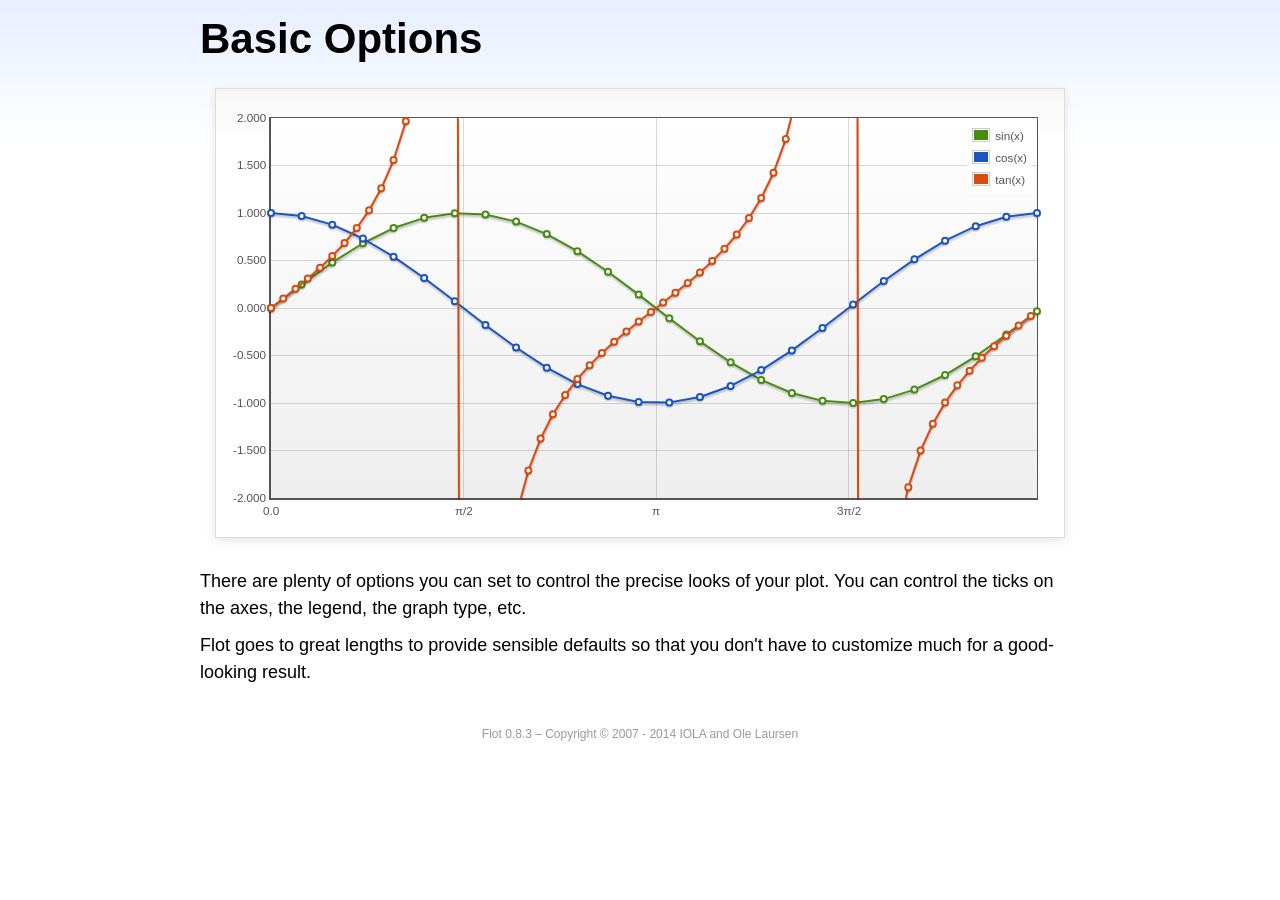
<file: admin/assets/assets/libs/flot/examples/basic-options/index.html>
<!DOCTYPE html PUBLIC "-//W3C//DTD HTML 4.01//EN" "http://www.w3.org/TR/html4/strict.dtd">
<html>
<head>
	<meta http-equiv="Content-Type" content="text/html; charset=utf-8">
	<title>Flot Examples: Basic Options</title>
	<link href="../examples.css" rel="stylesheet" type="text/css">
	<!--[if lte IE 8]><script language="javascript" type="text/javascript" src="../../excanvas.min.js"></script><![endif]-->
	<script language="javascript" type="text/javascript" src="../../jquery.js"></script>
	<script language="javascript" type="text/javascript" src="../../jquery.flot.js"></script>
	<script type="text/javascript">

	$(function () {

		var d1 = [];
		for (var i = 0; i < Math.PI * 2; i += 0.25) {
			d1.push([i, Math.sin(i)]);
		}

		var d2 = [];
		for (var i = 0; i < Math.PI * 2; i += 0.25) {
			d2.push([i, Math.cos(i)]);
		}

		var d3 = [];
		for (var i = 0; i < Math.PI * 2; i += 0.1) {
			d3.push([i, Math.tan(i)]);
		}

		$.plot("#placeholder", [
			{ label: "sin(x)", data: d1 },
			{ label: "cos(x)", data: d2 },
			{ label: "tan(x)", data: d3 }
		], {
			series: {
				lines: { show: true },
				points: { show: true }
			},
			xaxis: {
				ticks: [
					0, [ Math.PI/2, "\u03c0/2" ], [ Math.PI, "\u03c0" ],
					[ Math.PI * 3/2, "3\u03c0/2" ], [ Math.PI * 2, "2\u03c0" ]
				]
			},
			yaxis: {
				ticks: 10,
				min: -2,
				max: 2,
				tickDecimals: 3
			},
			grid: {
				backgroundColor: { colors: [ "#fff", "#eee" ] },
				borderWidth: {
					top: 1,
					right: 1,
					bottom: 2,
					left: 2
				}
			}
		});

		// Add the Flot version string to the footer

		$("#footer").prepend("Flot " + $.plot.version + " &ndash; ");
	});

	</script>
</head>
<body>

	<div id="header">
		<h2>Basic Options</h2>
	</div>

	<div id="content">

		<div class="demo-container">
			<div id="placeholder" class="demo-placeholder"></div>
		</div>

		<p>There are plenty of options you can set to control the precise looks of your plot. You can control the ticks on the axes, the legend, the graph type, etc.</p>

		<p>Flot goes to great lengths to provide sensible defaults so that you don't have to customize much for a good-looking result.</p>

	</div>

	<div id="footer">
		Copyright &copy; 2007 - 2014 IOLA and Ole Laursen
	</div>

</body>
</html>
</file>
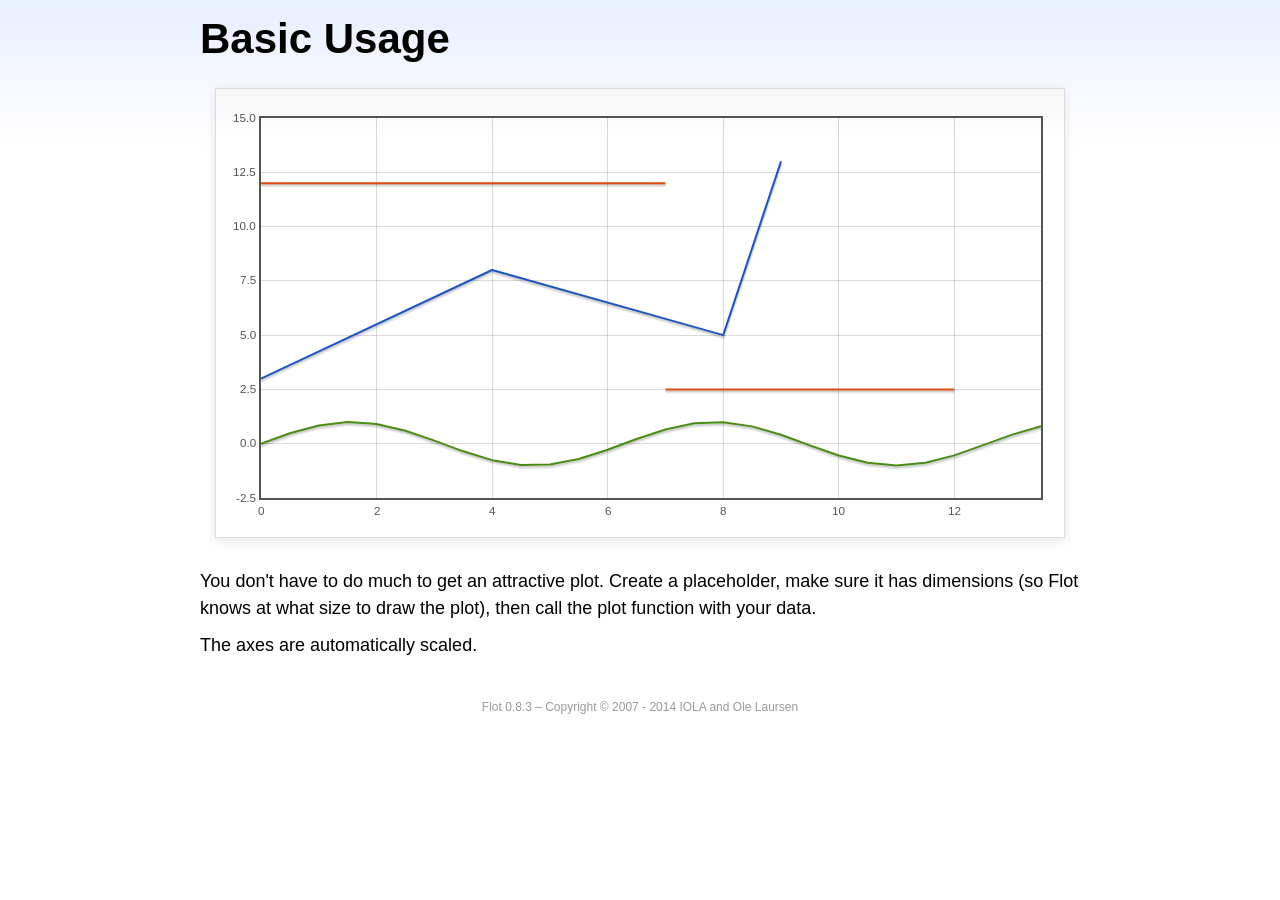
<file: admin/assets/assets/libs/flot/examples/basic-usage/index.html>
<!DOCTYPE html PUBLIC "-//W3C//DTD HTML 4.01//EN" "http://www.w3.org/TR/html4/strict.dtd">
<html>
<head>
	<meta http-equiv="Content-Type" content="text/html; charset=utf-8">
	<title>Flot Examples: Basic Usage</title>
	<link href="../examples.css" rel="stylesheet" type="text/css">
	<!--[if lte IE 8]><script language="javascript" type="text/javascript" src="../../excanvas.min.js"></script><![endif]-->
	<script language="javascript" type="text/javascript" src="../../jquery.js"></script>
	<script language="javascript" type="text/javascript" src="../../jquery.flot.js"></script>
	<script type="text/javascript">

	$(function() {

		var d1 = [];
		for (var i = 0; i < 14; i += 0.5) {
			d1.push([i, Math.sin(i)]);
		}

		var d2 = [[0, 3], [4, 8], [8, 5], [9, 13]];

		// A null signifies separate line segments

		var d3 = [[0, 12], [7, 12], null, [7, 2.5], [12, 2.5]];

		$.plot("#placeholder", [ d1, d2, d3 ]);

		// Add the Flot version string to the footer

		$("#footer").prepend("Flot " + $.plot.version + " &ndash; ");
	});

	</script>
</head>
<body>

	<div id="header">
		<h2>Basic Usage</h2>
	</div>

	<div id="content">

		<div class="demo-container">
			<div id="placeholder" class="demo-placeholder"></div>
		</div>

		<p>You don't have to do much to get an attractive plot.  Create a placeholder, make sure it has dimensions (so Flot knows at what size to draw the plot), then call the plot function with your data.</p>

		<p>The axes are automatically scaled.</p>

	</div>

	<div id="footer">
		Copyright &copy; 2007 - 2014 IOLA and Ole Laursen
	</div>

</body>
</html>
</file>
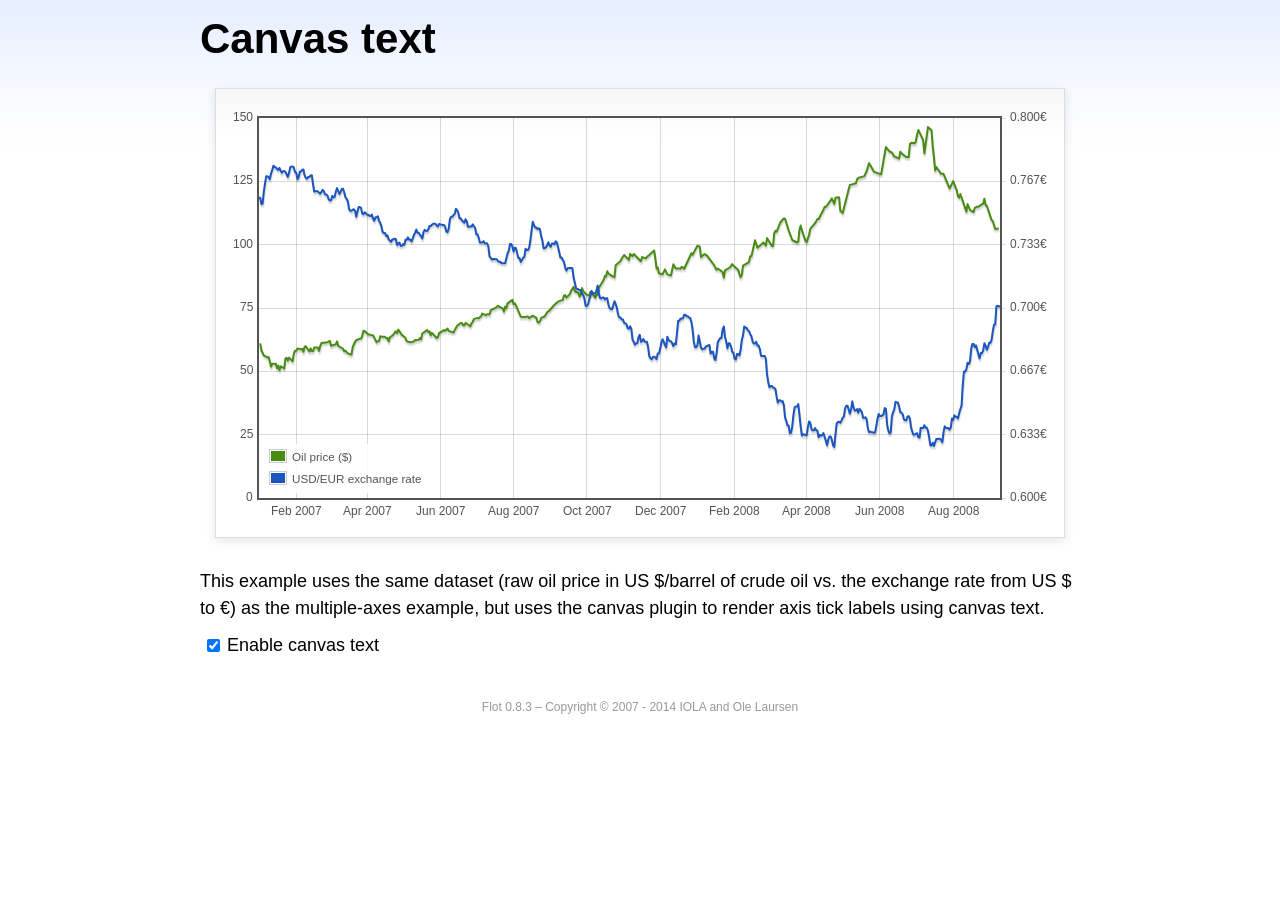
<file: admin/assets/assets/libs/flot/examples/canvas/index.html>
<!DOCTYPE html PUBLIC "-//W3C//DTD HTML 4.01//EN" "http://www.w3.org/TR/html4/strict.dtd">
<html>
<head>
	<meta http-equiv="Content-Type" content="text/html; charset=utf-8">
	<title>Flot Examples: Canvas text</title>
	<link href="../examples.css" rel="stylesheet" type="text/css">
	<!--[if lte IE 8]><script language="javascript" type="text/javascript" src="../../excanvas.min.js"></script><![endif]-->
	<script language="javascript" type="text/javascript" src="../../jquery.js"></script>
	<script language="javascript" type="text/javascript" src="../../jquery.flot.js"></script>
	<script language="javascript" type="text/javascript" src="../../jquery.flot.time.js"></script>
	<script language="javascript" type="text/javascript" src="../../jquery.flot.canvas.js"></script>
	<script type="text/javascript">

	$(function() {

		var oilPrices = [[1167692400000,61.05], [1167778800000,58.32], [1167865200000,57.35], [1167951600000,56.31], [1168210800000,55.55], [1168297200000,55.64], [1168383600000,54.02], [1168470000000,51.88], [1168556400000,52.99], [1168815600000,52.99], [1168902000000,51.21], [1168988400000,52.24], [1169074800000,50.48], [1169161200000,51.99], [1169420400000,51.13], [1169506800000,55.04], [1169593200000,55.37], [1169679600000,54.23], [1169766000000,55.42], [1170025200000,54.01], [1170111600000,56.97], [1170198000000,58.14], [1170284400000,58.14], [1170370800000,59.02], [1170630000000,58.74], [1170716400000,58.88], [1170802800000,57.71], [1170889200000,59.71], [1170975600000,59.89], [1171234800000,57.81], [1171321200000,59.06], [1171407600000,58.00], [1171494000000,57.99], [1171580400000,59.39], [1171839600000,59.39], [1171926000000,58.07], [1172012400000,60.07], [1172098800000,61.14], [1172444400000,61.39], [1172530800000,61.46], [1172617200000,61.79], [1172703600000,62.00], [1172790000000,60.07], [1173135600000,60.69], [1173222000000,61.82], [1173308400000,60.05], [1173654000000,58.91], [1173740400000,57.93], [1173826800000,58.16], [1173913200000,57.55], [1173999600000,57.11], [1174258800000,56.59], [1174345200000,59.61], [1174518000000,61.69], [1174604400000,62.28], [1174860000000,62.91], [1174946400000,62.93], [1175032800000,64.03], [1175119200000,66.03], [1175205600000,65.87], [1175464800000,64.64], [1175637600000,64.38], [1175724000000,64.28], [1175810400000,64.28], [1176069600000,61.51], [1176156000000,61.89], [1176242400000,62.01], [1176328800000,63.85], [1176415200000,63.63], [1176674400000,63.61], [1176760800000,63.10], [1176847200000,63.13], [1176933600000,61.83], [1177020000000,63.38], [1177279200000,64.58], [1177452000000,65.84], [1177538400000,65.06], [1177624800000,66.46], [1177884000000,64.40], [1178056800000,63.68], [1178143200000,63.19], [1178229600000,61.93], [1178488800000,61.47], [1178575200000,61.55], [1178748000000,61.81], [1178834400000,62.37], [1179093600000,62.46], [1179180000000,63.17], [1179266400000,62.55], [1179352800000,64.94], [1179698400000,66.27], [1179784800000,65.50], [1179871200000,65.77], [1179957600000,64.18], [1180044000000,65.20], [1180389600000,63.15], [1180476000000,63.49], [1180562400000,65.08], [1180908000000,66.30], [1180994400000,65.96], [1181167200000,66.93], [1181253600000,65.98], [1181599200000,65.35], [1181685600000,66.26], [1181858400000,68.00], [1182117600000,69.09], [1182204000000,69.10], [1182290400000,68.19], [1182376800000,68.19], [1182463200000,69.14], [1182722400000,68.19], [1182808800000,67.77], [1182895200000,68.97], [1182981600000,69.57], [1183068000000,70.68], [1183327200000,71.09], [1183413600000,70.92], [1183586400000,71.81], [1183672800000,72.81], [1183932000000,72.19], [1184018400000,72.56], [1184191200000,72.50], [1184277600000,74.15], [1184623200000,75.05], [1184796000000,75.92], [1184882400000,75.57], [1185141600000,74.89], [1185228000000,73.56], [1185314400000,75.57], [1185400800000,74.95], [1185487200000,76.83], [1185832800000,78.21], [1185919200000,76.53], [1186005600000,76.86], [1186092000000,76.00], [1186437600000,71.59], [1186696800000,71.47], [1186956000000,71.62], [1187042400000,71.00], [1187301600000,71.98], [1187560800000,71.12], [1187647200000,69.47], [1187733600000,69.26], [1187820000000,69.83], [1187906400000,71.09], [1188165600000,71.73], [1188338400000,73.36], [1188511200000,74.04], [1188856800000,76.30], [1189116000000,77.49], [1189461600000,78.23], [1189548000000,79.91], [1189634400000,80.09], [1189720800000,79.10], [1189980000000,80.57], [1190066400000,81.93], [1190239200000,83.32], [1190325600000,81.62], [1190584800000,80.95], [1190671200000,79.53], [1190757600000,80.30], [1190844000000,82.88], [1190930400000,81.66], [1191189600000,80.24], [1191276000000,80.05], [1191362400000,79.94], [1191448800000,81.44], [1191535200000,81.22], [1191794400000,79.02], [1191880800000,80.26], [1191967200000,80.30], [1192053600000,83.08], [1192140000000,83.69], [1192399200000,86.13], [1192485600000,87.61], [1192572000000,87.40], [1192658400000,89.47], [1192744800000,88.60], [1193004000000,87.56], [1193090400000,87.56], [1193176800000,87.10], [1193263200000,91.86], [1193612400000,93.53], [1193698800000,94.53], [1193871600000,95.93], [1194217200000,93.98], [1194303600000,96.37], [1194476400000,95.46], [1194562800000,96.32], [1195081200000,93.43], [1195167600000,95.10], [1195426800000,94.64], [1195513200000,95.10], [1196031600000,97.70], [1196118000000,94.42], [1196204400000,90.62], [1196290800000,91.01], [1196377200000,88.71], [1196636400000,88.32], [1196809200000,90.23], [1196982000000,88.28], [1197241200000,87.86], [1197327600000,90.02], [1197414000000,92.25], [1197586800000,90.63], [1197846000000,90.63], [1197932400000,90.49], [1198018800000,91.24], [1198105200000,91.06], [1198191600000,90.49], [1198710000000,96.62], [1198796400000,96.00], [1199142000000,99.62], [1199314800000,99.18], [1199401200000,95.09], [1199660400000,96.33], [1199833200000,95.67], [1200351600000,91.90], [1200438000000,90.84], [1200524400000,90.13], [1200610800000,90.57], [1200956400000,89.21], [1201042800000,86.99], [1201129200000,89.85], [1201474800000,90.99], [1201561200000,91.64], [1201647600000,92.33], [1201734000000,91.75], [1202079600000,90.02], [1202166000000,88.41], [1202252400000,87.14], [1202338800000,88.11], [1202425200000,91.77], [1202770800000,92.78], [1202857200000,93.27], [1202943600000,95.46], [1203030000000,95.46], [1203289200000,101.74], [1203462000000,98.81], [1203894000000,100.88], [1204066800000,99.64], [1204153200000,102.59], [1204239600000,101.84], [1204498800000,99.52], [1204585200000,99.52], [1204671600000,104.52], [1204758000000,105.47], [1204844400000,105.15], [1205103600000,108.75], [1205276400000,109.92], [1205362800000,110.33], [1205449200000,110.21], [1205708400000,105.68], [1205967600000,101.84], [1206313200000,100.86], [1206399600000,101.22], [1206486000000,105.90], [1206572400000,107.58], [1206658800000,105.62], [1206914400000,101.58], [1207000800000,100.98], [1207173600000,103.83], [1207260000000,106.23], [1207605600000,108.50], [1207778400000,110.11], [1207864800000,110.14], [1208210400000,113.79], [1208296800000,114.93], [1208383200000,114.86], [1208728800000,117.48], [1208815200000,118.30], [1208988000000,116.06], [1209074400000,118.52], [1209333600000,118.75], [1209420000000,113.46], [1209592800000,112.52], [1210024800000,121.84], [1210111200000,123.53], [1210197600000,123.69], [1210543200000,124.23], [1210629600000,125.80], [1210716000000,126.29], [1211148000000,127.05], [1211320800000,129.07], [1211493600000,132.19], [1211839200000,128.85], [1212357600000,127.76], [1212703200000,138.54], [1212962400000,136.80], [1213135200000,136.38], [1213308000000,134.86], [1213653600000,134.01], [1213740000000,136.68], [1213912800000,135.65], [1214172000000,134.62], [1214258400000,134.62], [1214344800000,134.62], [1214431200000,139.64], [1214517600000,140.21], [1214776800000,140.00], [1214863200000,140.97], [1214949600000,143.57], [1215036000000,145.29], [1215381600000,141.37], [1215468000000,136.04], [1215727200000,146.40], [1215986400000,145.18], [1216072800000,138.74], [1216159200000,134.60], [1216245600000,129.29], [1216332000000,130.65], [1216677600000,127.95], [1216850400000,127.95], [1217282400000,122.19], [1217455200000,124.08], [1217541600000,125.10], [1217800800000,121.41], [1217887200000,119.17], [1217973600000,118.58], [1218060000000,120.02], [1218405600000,114.45], [1218492000000,113.01], [1218578400000,116.00], [1218751200000,113.77], [1219010400000,112.87], [1219096800000,114.53], [1219269600000,114.98], [1219356000000,114.98], [1219701600000,116.27], [1219788000000,118.15], [1219874400000,115.59], [1219960800000,115.46], [1220306400000,109.71], [1220392800000,109.35], [1220565600000,106.23], [1220824800000,106.34]];

		var exchangeRates = [[1167606000000,0.7580], [1167692400000,0.7580], [1167778800000,0.75470], [1167865200000,0.75490], [1167951600000,0.76130], [1168038000000,0.76550], [1168124400000,0.76930], [1168210800000,0.76940], [1168297200000,0.76880], [1168383600000,0.76780], [1168470000000,0.77080], [1168556400000,0.77270], [1168642800000,0.77490], [1168729200000,0.77410], [1168815600000,0.77410], [1168902000000,0.77320], [1168988400000,0.77270], [1169074800000,0.77370], [1169161200000,0.77240], [1169247600000,0.77120], [1169334000000,0.7720], [1169420400000,0.77210], [1169506800000,0.77170], [1169593200000,0.77040], [1169679600000,0.7690], [1169766000000,0.77110], [1169852400000,0.7740], [1169938800000,0.77450], [1170025200000,0.77450], [1170111600000,0.7740], [1170198000000,0.77160], [1170284400000,0.77130], [1170370800000,0.76780], [1170457200000,0.76880], [1170543600000,0.77180], [1170630000000,0.77180], [1170716400000,0.77280], [1170802800000,0.77290], [1170889200000,0.76980], [1170975600000,0.76850], [1171062000000,0.76810], [1171148400000,0.7690], [1171234800000,0.7690], [1171321200000,0.76980], [1171407600000,0.76990], [1171494000000,0.76510], [1171580400000,0.76130], [1171666800000,0.76160], [1171753200000,0.76140], [1171839600000,0.76140], [1171926000000,0.76070], [1172012400000,0.76020], [1172098800000,0.76110], [1172185200000,0.76220], [1172271600000,0.76150], [1172358000000,0.75980], [1172444400000,0.75980], [1172530800000,0.75920], [1172617200000,0.75730], [1172703600000,0.75660], [1172790000000,0.75670], [1172876400000,0.75910], [1172962800000,0.75820], [1173049200000,0.75850], [1173135600000,0.76130], [1173222000000,0.76310], [1173308400000,0.76150], [1173394800000,0.760], [1173481200000,0.76130], [1173567600000,0.76270], [1173654000000,0.76270], [1173740400000,0.76080], [1173826800000,0.75830], [1173913200000,0.75750], [1173999600000,0.75620], [1174086000000,0.7520], [1174172400000,0.75120], [1174258800000,0.75120], [1174345200000,0.75170], [1174431600000,0.7520], [1174518000000,0.75110], [1174604400000,0.7480], [1174690800000,0.75090], [1174777200000,0.75310], [1174860000000,0.75310], [1174946400000,0.75270], [1175032800000,0.74980], [1175119200000,0.74930], [1175205600000,0.75040], [1175292000000,0.750], [1175378400000,0.74910], [1175464800000,0.74910], [1175551200000,0.74850], [1175637600000,0.74840], [1175724000000,0.74920], [1175810400000,0.74710], [1175896800000,0.74590], [1175983200000,0.74770], [1176069600000,0.74770], [1176156000000,0.74830], [1176242400000,0.74580], [1176328800000,0.74480], [1176415200000,0.7430], [1176501600000,0.73990], [1176588000000,0.73950], [1176674400000,0.73950], [1176760800000,0.73780], [1176847200000,0.73820], [1176933600000,0.73620], [1177020000000,0.73550], [1177106400000,0.73480], [1177192800000,0.73610], [1177279200000,0.73610], [1177365600000,0.73650], [1177452000000,0.73620], [1177538400000,0.73310], [1177624800000,0.73390], [1177711200000,0.73440], [1177797600000,0.73270], [1177884000000,0.73270], [1177970400000,0.73360], [1178056800000,0.73330], [1178143200000,0.73590], [1178229600000,0.73590], [1178316000000,0.73720], [1178402400000,0.7360], [1178488800000,0.7360], [1178575200000,0.7350], [1178661600000,0.73650], [1178748000000,0.73840], [1178834400000,0.73950], [1178920800000,0.74130], [1179007200000,0.73970], [1179093600000,0.73960], [1179180000000,0.73850], [1179266400000,0.73780], [1179352800000,0.73660], [1179439200000,0.740], [1179525600000,0.74110], [1179612000000,0.74060], [1179698400000,0.74050], [1179784800000,0.74140], [1179871200000,0.74310], [1179957600000,0.74310], [1180044000000,0.74380], [1180130400000,0.74430], [1180216800000,0.74430], [1180303200000,0.74430], [1180389600000,0.74340], [1180476000000,0.74290], [1180562400000,0.74420], [1180648800000,0.7440], [1180735200000,0.74390], [1180821600000,0.74370], [1180908000000,0.74370], [1180994400000,0.74290], [1181080800000,0.74030], [1181167200000,0.73990], [1181253600000,0.74180], [1181340000000,0.74680], [1181426400000,0.7480], [1181512800000,0.7480], [1181599200000,0.7490], [1181685600000,0.74940], [1181772000000,0.75220], [1181858400000,0.75150], [1181944800000,0.75020], [1182031200000,0.74720], [1182117600000,0.74720], [1182204000000,0.74620], [1182290400000,0.74550], [1182376800000,0.74490], [1182463200000,0.74670], [1182549600000,0.74580], [1182636000000,0.74270], [1182722400000,0.74270], [1182808800000,0.7430], [1182895200000,0.74290], [1182981600000,0.7440], [1183068000000,0.7430], [1183154400000,0.74220], [1183240800000,0.73880], [1183327200000,0.73880], [1183413600000,0.73690], [1183500000000,0.73450], [1183586400000,0.73450], [1183672800000,0.73450], [1183759200000,0.73520], [1183845600000,0.73410], [1183932000000,0.73410], [1184018400000,0.7340], [1184104800000,0.73240], [1184191200000,0.72720], [1184277600000,0.72640], [1184364000000,0.72550], [1184450400000,0.72580], [1184536800000,0.72580], [1184623200000,0.72560], [1184709600000,0.72570], [1184796000000,0.72470], [1184882400000,0.72430], [1184968800000,0.72440], [1185055200000,0.72350], [1185141600000,0.72350], [1185228000000,0.72350], [1185314400000,0.72350], [1185400800000,0.72620], [1185487200000,0.72880], [1185573600000,0.73010], [1185660000000,0.73370], [1185746400000,0.73370], [1185832800000,0.73240], [1185919200000,0.72970], [1186005600000,0.73170], [1186092000000,0.73150], [1186178400000,0.72880], [1186264800000,0.72630], [1186351200000,0.72630], [1186437600000,0.72420], [1186524000000,0.72530], [1186610400000,0.72640], [1186696800000,0.7270], [1186783200000,0.73120], [1186869600000,0.73050], [1186956000000,0.73050], [1187042400000,0.73180], [1187128800000,0.73580], [1187215200000,0.74090], [1187301600000,0.74540], [1187388000000,0.74370], [1187474400000,0.74240], [1187560800000,0.74240], [1187647200000,0.74150], [1187733600000,0.74190], [1187820000000,0.74140], [1187906400000,0.73770], [1187992800000,0.73550], [1188079200000,0.73150], [1188165600000,0.73150], [1188252000000,0.7320], [1188338400000,0.73320], [1188424800000,0.73460], [1188511200000,0.73280], [1188597600000,0.73230], [1188684000000,0.7340], [1188770400000,0.7340], [1188856800000,0.73360], [1188943200000,0.73510], [1189029600000,0.73460], [1189116000000,0.73210], [1189202400000,0.72940], [1189288800000,0.72660], [1189375200000,0.72660], [1189461600000,0.72540], [1189548000000,0.72420], [1189634400000,0.72130], [1189720800000,0.71970], [1189807200000,0.72090], [1189893600000,0.7210], [1189980000000,0.7210], [1190066400000,0.7210], [1190152800000,0.72090], [1190239200000,0.71590], [1190325600000,0.71330], [1190412000000,0.71050], [1190498400000,0.70990], [1190584800000,0.70990], [1190671200000,0.70930], [1190757600000,0.70930], [1190844000000,0.70760], [1190930400000,0.7070], [1191016800000,0.70490], [1191103200000,0.70120], [1191189600000,0.70110], [1191276000000,0.70190], [1191362400000,0.70460], [1191448800000,0.70630], [1191535200000,0.70890], [1191621600000,0.70770], [1191708000000,0.70770], [1191794400000,0.70770], [1191880800000,0.70910], [1191967200000,0.71180], [1192053600000,0.70790], [1192140000000,0.70530], [1192226400000,0.7050], [1192312800000,0.70550], [1192399200000,0.70550], [1192485600000,0.70450], [1192572000000,0.70510], [1192658400000,0.70510], [1192744800000,0.70170], [1192831200000,0.70], [1192917600000,0.69950], [1193004000000,0.69940], [1193090400000,0.70140], [1193176800000,0.70360], [1193263200000,0.70210], [1193349600000,0.70020], [1193436000000,0.69670], [1193522400000,0.6950], [1193612400000,0.6950], [1193698800000,0.69390], [1193785200000,0.6940], [1193871600000,0.69220], [1193958000000,0.69190], [1194044400000,0.69140], [1194130800000,0.68940], [1194217200000,0.68910], [1194303600000,0.69040], [1194390000000,0.6890], [1194476400000,0.68340], [1194562800000,0.68230], [1194649200000,0.68070], [1194735600000,0.68150], [1194822000000,0.68150], [1194908400000,0.68470], [1194994800000,0.68590], [1195081200000,0.68220], [1195167600000,0.68270], [1195254000000,0.68370], [1195340400000,0.68230], [1195426800000,0.68220], [1195513200000,0.68220], [1195599600000,0.67920], [1195686000000,0.67460], [1195772400000,0.67350], [1195858800000,0.67310], [1195945200000,0.67420], [1196031600000,0.67440], [1196118000000,0.67390], [1196204400000,0.67310], [1196290800000,0.67610], [1196377200000,0.67610], [1196463600000,0.67850], [1196550000000,0.68180], [1196636400000,0.68360], [1196722800000,0.68230], [1196809200000,0.68050], [1196895600000,0.67930], [1196982000000,0.68490], [1197068400000,0.68330], [1197154800000,0.68250], [1197241200000,0.68250], [1197327600000,0.68160], [1197414000000,0.67990], [1197500400000,0.68130], [1197586800000,0.68090], [1197673200000,0.68680], [1197759600000,0.69330], [1197846000000,0.69330], [1197932400000,0.69450], [1198018800000,0.69440], [1198105200000,0.69460], [1198191600000,0.69640], [1198278000000,0.69650], [1198364400000,0.69560], [1198450800000,0.69560], [1198537200000,0.6950], [1198623600000,0.69480], [1198710000000,0.69280], [1198796400000,0.68870], [1198882800000,0.68240], [1198969200000,0.67940], [1199055600000,0.67940], [1199142000000,0.68030], [1199228400000,0.68550], [1199314800000,0.68240], [1199401200000,0.67910], [1199487600000,0.67830], [1199574000000,0.67850], [1199660400000,0.67850], [1199746800000,0.67970], [1199833200000,0.680], [1199919600000,0.68030], [1200006000000,0.68050], [1200092400000,0.6760], [1200178800000,0.6770], [1200265200000,0.6770], [1200351600000,0.67360], [1200438000000,0.67260], [1200524400000,0.67640], [1200610800000,0.68210], [1200697200000,0.68310], [1200783600000,0.68420], [1200870000000,0.68420], [1200956400000,0.68870], [1201042800000,0.69030], [1201129200000,0.68480], [1201215600000,0.68240], [1201302000000,0.67880], [1201388400000,0.68140], [1201474800000,0.68140], [1201561200000,0.67970], [1201647600000,0.67690], [1201734000000,0.67650], [1201820400000,0.67330], [1201906800000,0.67290], [1201993200000,0.67580], [1202079600000,0.67580], [1202166000000,0.6750], [1202252400000,0.6780], [1202338800000,0.68330], [1202425200000,0.68560], [1202511600000,0.69030], [1202598000000,0.68960], [1202684400000,0.68960], [1202770800000,0.68820], [1202857200000,0.68790], [1202943600000,0.68620], [1203030000000,0.68520], [1203116400000,0.68230], [1203202800000,0.68130], [1203289200000,0.68130], [1203375600000,0.68220], [1203462000000,0.68020], [1203548400000,0.68020], [1203634800000,0.67840], [1203721200000,0.67480], [1203807600000,0.67470], [1203894000000,0.67470], [1203980400000,0.67480], [1204066800000,0.67330], [1204153200000,0.6650], [1204239600000,0.66110], [1204326000000,0.65830], [1204412400000,0.6590], [1204498800000,0.6590], [1204585200000,0.65810], [1204671600000,0.65780], [1204758000000,0.65740], [1204844400000,0.65320], [1204930800000,0.65020], [1205017200000,0.65140], [1205103600000,0.65140], [1205190000000,0.65070], [1205276400000,0.6510], [1205362800000,0.64890], [1205449200000,0.64240], [1205535600000,0.64060], [1205622000000,0.63820], [1205708400000,0.63820], [1205794800000,0.63410], [1205881200000,0.63440], [1205967600000,0.63780], [1206054000000,0.64390], [1206140400000,0.64780], [1206226800000,0.64810], [1206313200000,0.64810], [1206399600000,0.64940], [1206486000000,0.64380], [1206572400000,0.63770], [1206658800000,0.63290], [1206745200000,0.63360], [1206831600000,0.63330], [1206914400000,0.63330], [1207000800000,0.6330], [1207087200000,0.63710], [1207173600000,0.64030], [1207260000000,0.63960], [1207346400000,0.63640], [1207432800000,0.63560], [1207519200000,0.63560], [1207605600000,0.63680], [1207692000000,0.63570], [1207778400000,0.63540], [1207864800000,0.6320], [1207951200000,0.63320], [1208037600000,0.63280], [1208124000000,0.63310], [1208210400000,0.63420], [1208296800000,0.63210], [1208383200000,0.63020], [1208469600000,0.62780], [1208556000000,0.63080], [1208642400000,0.63240], [1208728800000,0.63240], [1208815200000,0.63070], [1208901600000,0.62770], [1208988000000,0.62690], [1209074400000,0.63350], [1209160800000,0.63920], [1209247200000,0.640], [1209333600000,0.64010], [1209420000000,0.63960], [1209506400000,0.64070], [1209592800000,0.64230], [1209679200000,0.64290], [1209765600000,0.64720], [1209852000000,0.64850], [1209938400000,0.64860], [1210024800000,0.64670], [1210111200000,0.64440], [1210197600000,0.64670], [1210284000000,0.65090], [1210370400000,0.64780], [1210456800000,0.64610], [1210543200000,0.64610], [1210629600000,0.64680], [1210716000000,0.64490], [1210802400000,0.6470], [1210888800000,0.64610], [1210975200000,0.64520], [1211061600000,0.64220], [1211148000000,0.64220], [1211234400000,0.64250], [1211320800000,0.64140], [1211407200000,0.63660], [1211493600000,0.63460], [1211580000000,0.6350], [1211666400000,0.63460], [1211752800000,0.63460], [1211839200000,0.63430], [1211925600000,0.63460], [1212012000000,0.63790], [1212098400000,0.64160], [1212184800000,0.64420], [1212271200000,0.64310], [1212357600000,0.64310], [1212444000000,0.64350], [1212530400000,0.6440], [1212616800000,0.64730], [1212703200000,0.64690], [1212789600000,0.63860], [1212876000000,0.63560], [1212962400000,0.6340], [1213048800000,0.63460], [1213135200000,0.6430], [1213221600000,0.64520], [1213308000000,0.64670], [1213394400000,0.65060], [1213480800000,0.65040], [1213567200000,0.65030], [1213653600000,0.64810], [1213740000000,0.64510], [1213826400000,0.6450], [1213912800000,0.64410], [1213999200000,0.64140], [1214085600000,0.64090], [1214172000000,0.64090], [1214258400000,0.64280], [1214344800000,0.64310], [1214431200000,0.64180], [1214517600000,0.63710], [1214604000000,0.63490], [1214690400000,0.63330], [1214776800000,0.63340], [1214863200000,0.63380], [1214949600000,0.63420], [1215036000000,0.6320], [1215122400000,0.63180], [1215208800000,0.6370], [1215295200000,0.63680], [1215381600000,0.63680], [1215468000000,0.63830], [1215554400000,0.63710], [1215640800000,0.63710], [1215727200000,0.63550], [1215813600000,0.6320], [1215900000000,0.62770], [1215986400000,0.62760], [1216072800000,0.62910], [1216159200000,0.62740], [1216245600000,0.62930], [1216332000000,0.63110], [1216418400000,0.6310], [1216504800000,0.63120], [1216591200000,0.63120], [1216677600000,0.63040], [1216764000000,0.62940], [1216850400000,0.63480], [1216936800000,0.63780], [1217023200000,0.63680], [1217109600000,0.63680], [1217196000000,0.63680], [1217282400000,0.6360], [1217368800000,0.6370], [1217455200000,0.64180], [1217541600000,0.64110], [1217628000000,0.64350], [1217714400000,0.64270], [1217800800000,0.64270], [1217887200000,0.64190], [1217973600000,0.64460], [1218060000000,0.64680], [1218146400000,0.64870], [1218232800000,0.65940], [1218319200000,0.66660], [1218405600000,0.66660], [1218492000000,0.66780], [1218578400000,0.67120], [1218664800000,0.67050], [1218751200000,0.67180], [1218837600000,0.67840], [1218924000000,0.68110], [1219010400000,0.68110], [1219096800000,0.67940], [1219183200000,0.68040], [1219269600000,0.67810], [1219356000000,0.67560], [1219442400000,0.67350], [1219528800000,0.67630], [1219615200000,0.67620], [1219701600000,0.67770], [1219788000000,0.68150], [1219874400000,0.68020], [1219960800000,0.6780], [1220047200000,0.67960], [1220133600000,0.68170], [1220220000000,0.68170], [1220306400000,0.68320], [1220392800000,0.68770], [1220479200000,0.69120], [1220565600000,0.69140], [1220652000000,0.70090], [1220738400000,0.70120], [1220824800000,0.7010], [1220911200000,0.70050]];

		var data = [
			{ data: oilPrices, label: "Oil price ($)" },
			{ data: exchangeRates, label: "USD/EUR exchange rate", yaxis: 2 }
		];

		var options = {
			canvas: true,
			xaxes: [ { mode: "time" } ],
			yaxes: [ { min: 0 }, {
				position: "right",
				alignTicksWithAxis: 1,
				tickFormatter: function(value, axis) {
					return value.toFixed(axis.tickDecimals) + "€";
				}
			} ],
			legend: { position: "sw" }
		}

		$.plot("#placeholder", data, options);

		$("input").change(function () {
			options.canvas = $(this).is(":checked");
			$.plot("#placeholder", data, options);
		});

		// Add the Flot version string to the footer

		$("#footer").prepend("Flot " + $.plot.version + " &ndash; ");
	});

	</script>
</head>
<body>

	<div id="header">
		<h2>Canvas text</h2>
	</div>

	<div id="content">

		<div class="demo-container">
			<div id="placeholder" class="demo-placeholder"></div>
		</div>

		<p>This example uses the same dataset (raw oil price in US $/barrel of crude oil vs. the exchange rate from US $ to €) as the multiple-axes example, but uses the canvas plugin to render axis tick labels using canvas text.</p>

		<p><input type="checkbox" checked="checked">Enable canvas text</input></p>

	</div>

	<div id="footer">
		Copyright &copy; 2007 - 2014 IOLA and Ole Laursen
	</div>

</body>
</html>
</file>
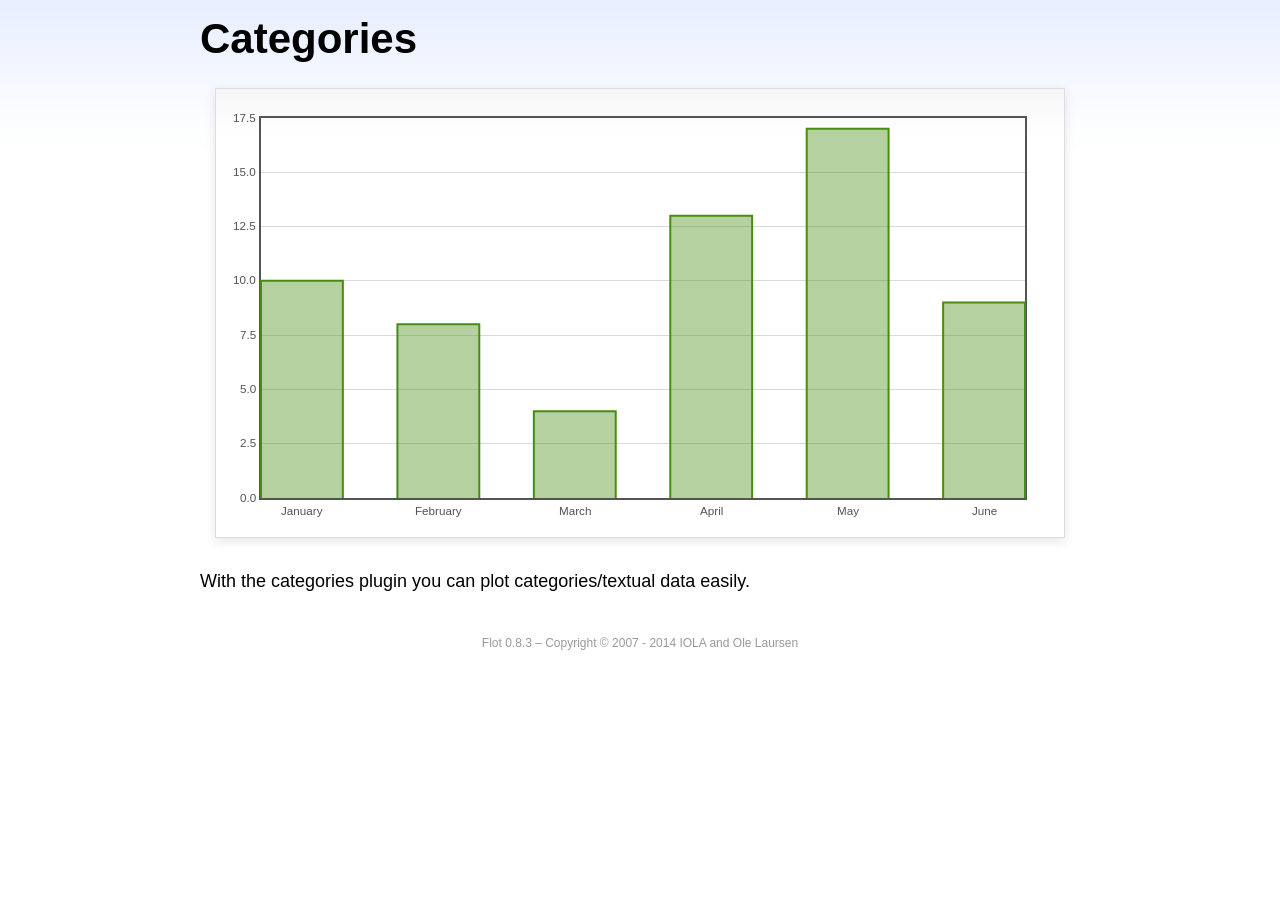
<file: admin/assets/assets/libs/flot/examples/categories/index.html>
<!DOCTYPE html PUBLIC "-//W3C//DTD HTML 4.01//EN" "http://www.w3.org/TR/html4/strict.dtd">
<html>
<head>
	<meta http-equiv="Content-Type" content="text/html; charset=utf-8">
	<title>Flot Examples: Categories</title>
	<link href="../examples.css" rel="stylesheet" type="text/css">
	<!--[if lte IE 8]><script language="javascript" type="text/javascript" src="../../excanvas.min.js"></script><![endif]-->
	<script language="javascript" type="text/javascript" src="../../jquery.js"></script>
	<script language="javascript" type="text/javascript" src="../../jquery.flot.js"></script>
	<script language="javascript" type="text/javascript" src="../../jquery.flot.categories.js"></script>
	<script type="text/javascript">

	$(function() {

		var data = [ ["January", 10], ["February", 8], ["March", 4], ["April", 13], ["May", 17], ["June", 9] ];

		$.plot("#placeholder", [ data ], {
			series: {
				bars: {
					show: true,
					barWidth: 0.6,
					align: "center"
				}
			},
			xaxis: {
				mode: "categories",
				tickLength: 0
			}
		});

		// Add the Flot version string to the footer

		$("#footer").prepend("Flot " + $.plot.version + " &ndash; ");
	});

	</script>
</head>
<body>

	<div id="header">
		<h2>Categories</h2>
	</div>

	<div id="content">

		<div class="demo-container">
			<div id="placeholder" class="demo-placeholder"></div>
		</div>

		<p>With the categories plugin you can plot categories/textual data easily.</p>

	</div>

	<div id="footer">
		Copyright &copy; 2007 - 2014 IOLA and Ole Laursen
	</div>

</body>
</html>
</file>
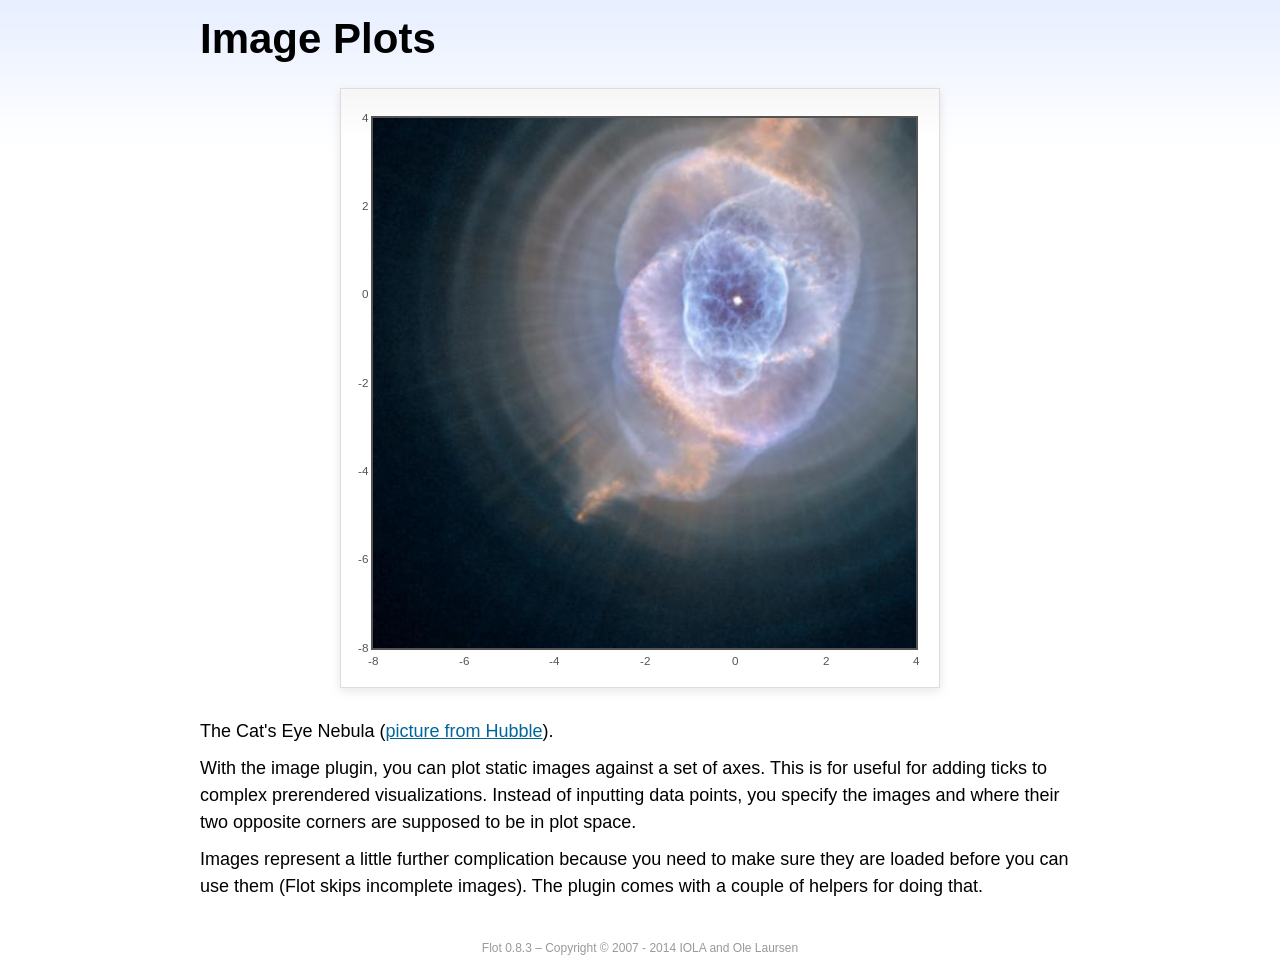
<file: admin/assets/assets/libs/flot/examples/image/index.html>
<!DOCTYPE html PUBLIC "-//W3C//DTD HTML 4.01//EN" "http://www.w3.org/TR/html4/strict.dtd">
<html>
<head>
	<meta http-equiv="Content-Type" content="text/html; charset=utf-8">
	<title>Flot Examples: Image Plots</title>
	<link href="../examples.css" rel="stylesheet" type="text/css">
	<!--[if lte IE 8]><script language="javascript" type="text/javascript" src="../../excanvas.min.js"></script><![endif]-->
	<script language="javascript" type="text/javascript" src="../../jquery.js"></script>
	<script language="javascript" type="text/javascript" src="../../jquery.flot.js"></script>
	<script language="javascript" type="text/javascript" src="../../jquery.flot.image.js"></script>
	<script type="text/javascript">

	$(function() {

		var data = [[["hs-2004-27-a-large-web.jpg", -10, -10, 10, 10]]];

		var options = {
			series: {
				images: {
					show: true
				}
			},
			xaxis: {
				min: -8,
				max: 4
			},
			yaxis: {
				min: -8,
				max: 4
			}
		};

		$.plot.image.loadDataImages(data, options, function () {
			$.plot("#placeholder", data, options);
		});

		// Add the Flot version string to the footer

		$("#footer").prepend("Flot " + $.plot.version + " &ndash; ");
	});

	</script>
</head>
<body>

	<div id="header">
		<h2>Image Plots</h2>
	</div>

	<div id="content">

		<div class="demo-container" style="width:600px;height:600px;">
			<div id="placeholder" class="demo-placeholder"></div>
		</div>

		<p>The Cat's Eye Nebula (<a href="http://hubblesite.org/gallery/album/nebula/pr2004027a/">picture from Hubble</a>).</p>

		<p>With the image plugin, you can plot static images against a set of axes. This is for useful for adding ticks to complex prerendered visualizations. Instead of inputting data points, you specify the images and where their two opposite corners are supposed to be in plot space.</p>

		<p>Images represent a little further complication because you need to make sure they are loaded before you can use them (Flot skips incomplete images). The plugin comes with a couple of helpers for doing that.</p>

	</div>

	<div id="footer">
		Copyright &copy; 2007 - 2014 IOLA and Ole Laursen
	</div>

</body>
</html>
</file>
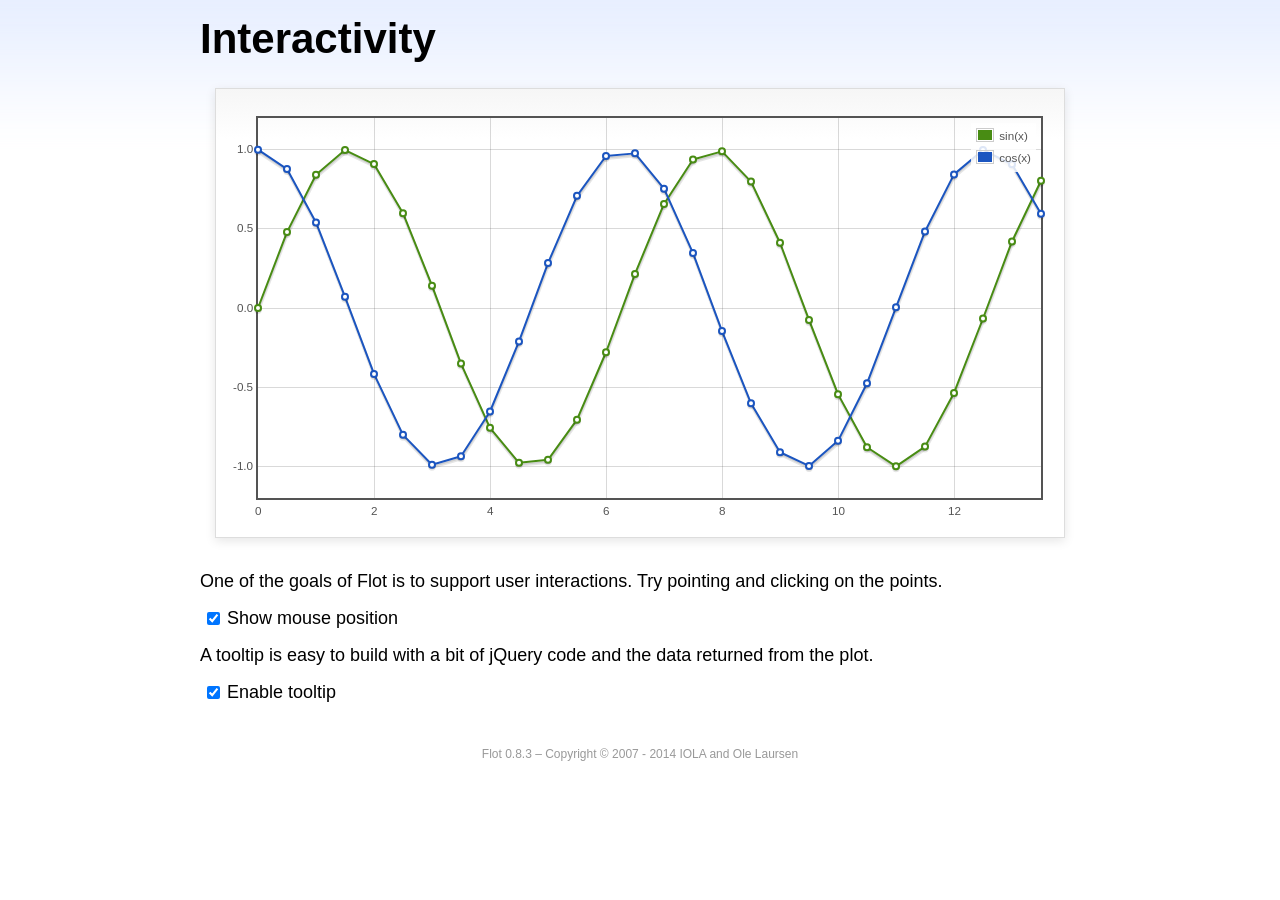
<file: admin/assets/assets/libs/flot/examples/interacting/index.html>
<!DOCTYPE html PUBLIC "-//W3C//DTD HTML 4.01//EN" "http://www.w3.org/TR/html4/strict.dtd">
<html>
<head>
	<meta http-equiv="Content-Type" content="text/html; charset=utf-8">
	<title>Flot Examples: Interactivity</title>
	<link href="../examples.css" rel="stylesheet" type="text/css">
	<!--[if lte IE 8]><script language="javascript" type="text/javascript" src="../../excanvas.min.js"></script><![endif]-->
	<script language="javascript" type="text/javascript" src="../../jquery.js"></script>
	<script language="javascript" type="text/javascript" src="../../jquery.flot.js"></script>
	<script type="text/javascript">

	$(function() {

		var sin = [],
			cos = [];

		for (var i = 0; i < 14; i += 0.5) {
			sin.push([i, Math.sin(i)]);
			cos.push([i, Math.cos(i)]);
		}

		var plot = $.plot("#placeholder", [
			{ data: sin, label: "sin(x)"},
			{ data: cos, label: "cos(x)"}
		], {
			series: {
				lines: {
					show: true
				},
				points: {
					show: true
				}
			},
			grid: {
				hoverable: true,
				clickable: true
			},
			yaxis: {
				min: -1.2,
				max: 1.2
			}
		});

		$("<div id='tooltip'></div>").css({
			position: "absolute",
			display: "none",
			border: "1px solid #fdd",
			padding: "2px",
			"background-color": "#fee",
			opacity: 0.80
		}).appendTo("body");

		$("#placeholder").bind("plothover", function (event, pos, item) {

			if ($("#enablePosition:checked").length > 0) {
				var str = "(" + pos.x.toFixed(2) + ", " + pos.y.toFixed(2) + ")";
				$("#hoverdata").text(str);
			}

			if ($("#enableTooltip:checked").length > 0) {
				if (item) {
					var x = item.datapoint[0].toFixed(2),
						y = item.datapoint[1].toFixed(2);

					$("#tooltip").html(item.series.label + " of " + x + " = " + y)
						.css({top: item.pageY+5, left: item.pageX+5})
						.fadeIn(200);
				} else {
					$("#tooltip").hide();
				}
			}
		});

		$("#placeholder").bind("plotclick", function (event, pos, item) {
			if (item) {
				$("#clickdata").text(" - click point " + item.dataIndex + " in " + item.series.label);
				plot.highlight(item.series, item.datapoint);
			}
		});

		// Add the Flot version string to the footer

		$("#footer").prepend("Flot " + $.plot.version + " &ndash; ");
	});

	</script>
</head>
<body>
	<div id="header">
		<h2>Interactivity</h2>
	</div>

	<div id="content">

		<div class="demo-container">
			<div id="placeholder" class="demo-placeholder"></div>
		</div>

		<p>One of the goals of Flot is to support user interactions. Try pointing and clicking on the points.</p>

		<p>
			<label><input id="enablePosition" type="checkbox" checked="checked"></input>Show mouse position</label>
			<span id="hoverdata"></span>
			<span id="clickdata"></span>
		</p>

		<p>A tooltip is easy to build with a bit of jQuery code and the data returned from the plot.</p>

		<p><label><input id="enableTooltip" type="checkbox" checked="checked"></input>Enable tooltip</label></p>

	</div>

	<div id="footer">
		Copyright &copy; 2007 - 2014 IOLA and Ole Laursen
	</div>

</body>
</html>
</file>
<file: admin/assets/assets/libs/flot/examples/examples.css>
* {	padding: 0; margin: 0; vertical-align: top; }

body {
	background: url(background.png) repeat-x;
	font: 18px/1.5em "proxima-nova", Helvetica, Arial, sans-serif;
}

a {	color: #069; }
a:hover { color: #28b; }

h2 {
	margin-top: 15px;
	font: normal 32px "omnes-pro", Helvetica, Arial, sans-serif;
}

h3 {
	margin-left: 30px;
	font: normal 26px "omnes-pro", Helvetica, Arial, sans-serif;
	color: #666;
}

p {
	margin-top: 10px;
}

button {
	font-size: 18px;
	padding: 1px 7px;
}

input {
	font-size: 18px;
}

input[type=checkbox] {
	margin: 7px;
}

#header {
	position: relative;
	width: 900px;
	margin: auto;
}

#header h2 {
	margin-left: 10px;
	vertical-align: middle;
	font-size: 42px;
	font-weight: bold;
	text-decoration: none;
	color: #000;
}

#content {
	width: 880px;
	margin: 0 auto;
	padding: 10px;
}

#footer {
	margin-top: 25px;
	margin-bottom: 10px;
	text-align: center;
	font-size: 12px;
	color: #999;
}

.demo-container {
	box-sizing: border-box;
	width: 850px;
	height: 450px;
	padding: 20px 15px 15px 15px;
	margin: 15px auto 30px auto;
	border: 1px solid #ddd;
	background: #fff;
	background: linear-gradient(#f6f6f6 0, #fff 50px);
	background: -o-linear-gradient(#f6f6f6 0, #fff 50px);
	background: -ms-linear-gradient(#f6f6f6 0, #fff 50px);
	background: -moz-linear-gradient(#f6f6f6 0, #fff 50px);
	background: -webkit-linear-gradient(#f6f6f6 0, #fff 50px);
	box-shadow: 0 3px 10px rgba(0,0,0,0.15);
	-o-box-shadow: 0 3px 10px rgba(0,0,0,0.1);
	-ms-box-shadow: 0 3px 10px rgba(0,0,0,0.1);
	-moz-box-shadow: 0 3px 10px rgba(0,0,0,0.1);
	-webkit-box-shadow: 0 3px 10px rgba(0,0,0,0.1);
}

.demo-placeholder {
	width: 100%;
	height: 100%;
	font-size: 14px;
	line-height: 1.2em;
}

.legend table {
	border-spacing: 5px;
}
</file>
